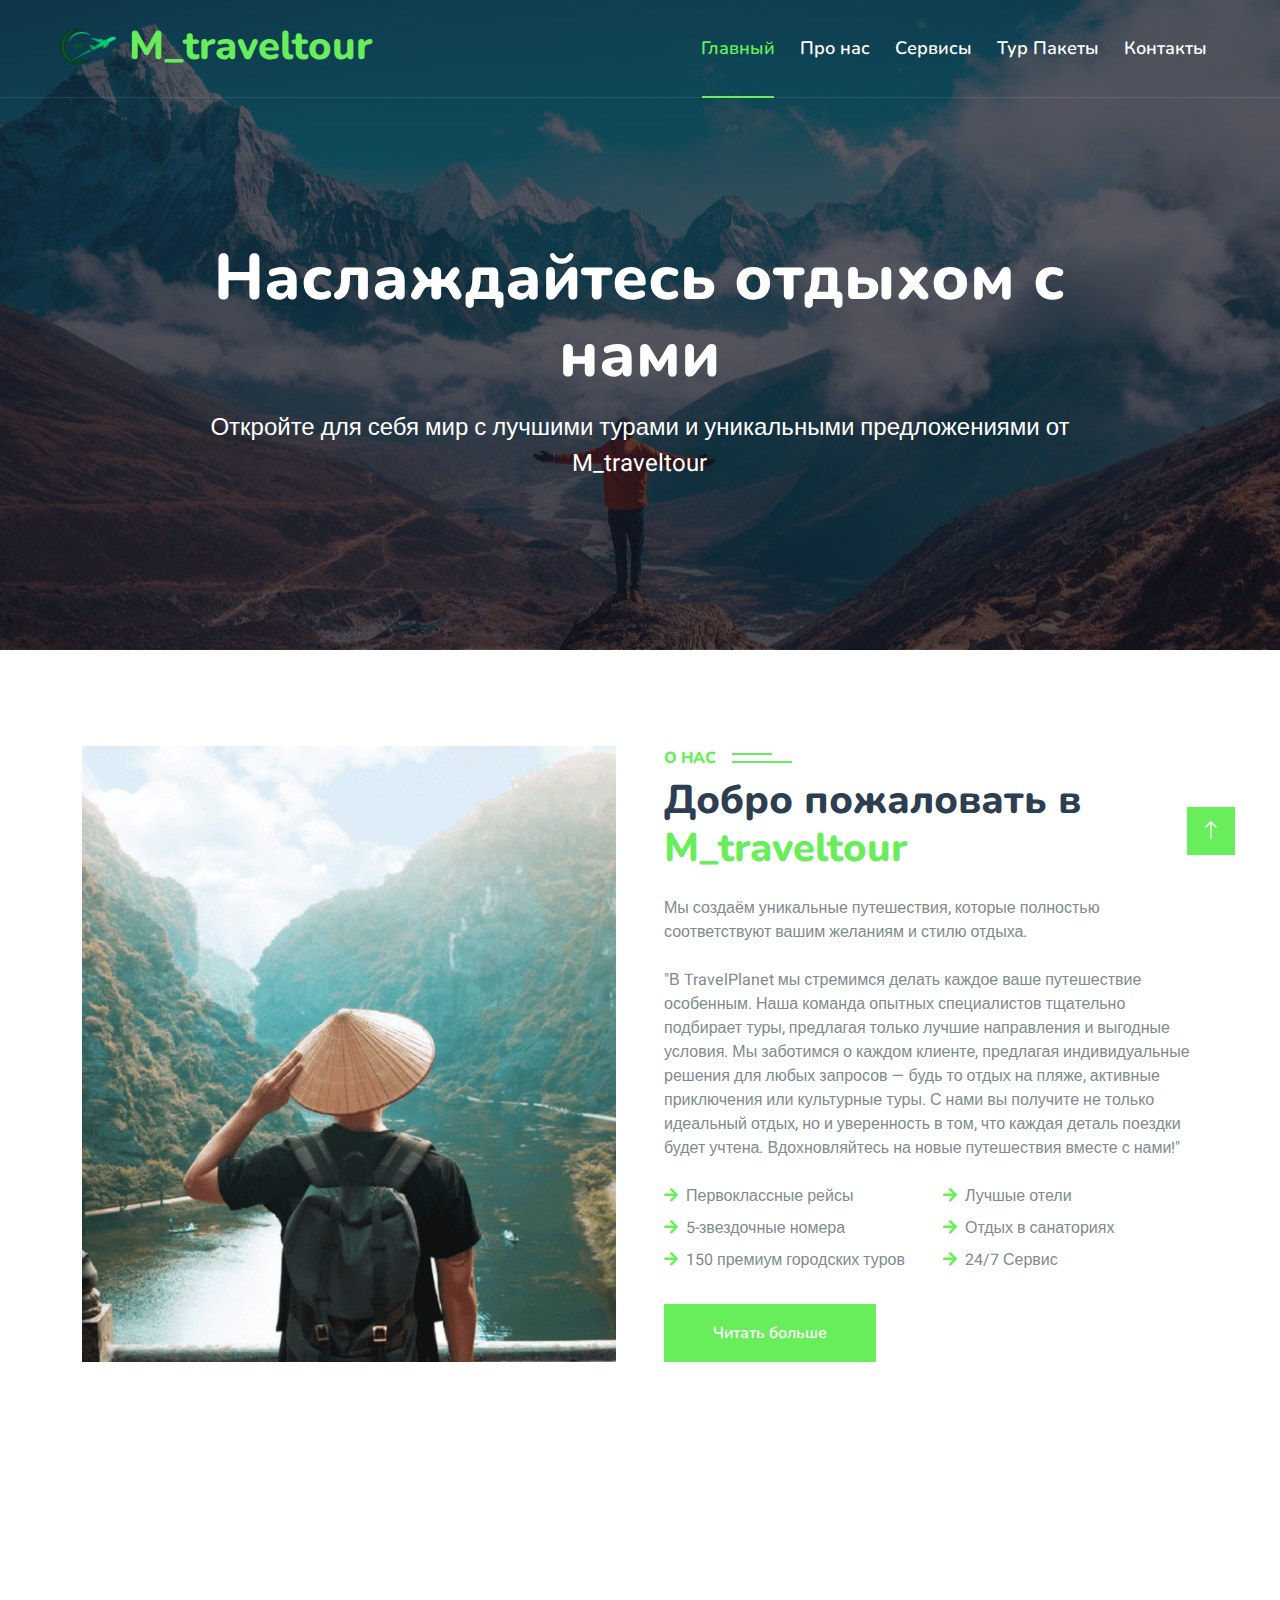
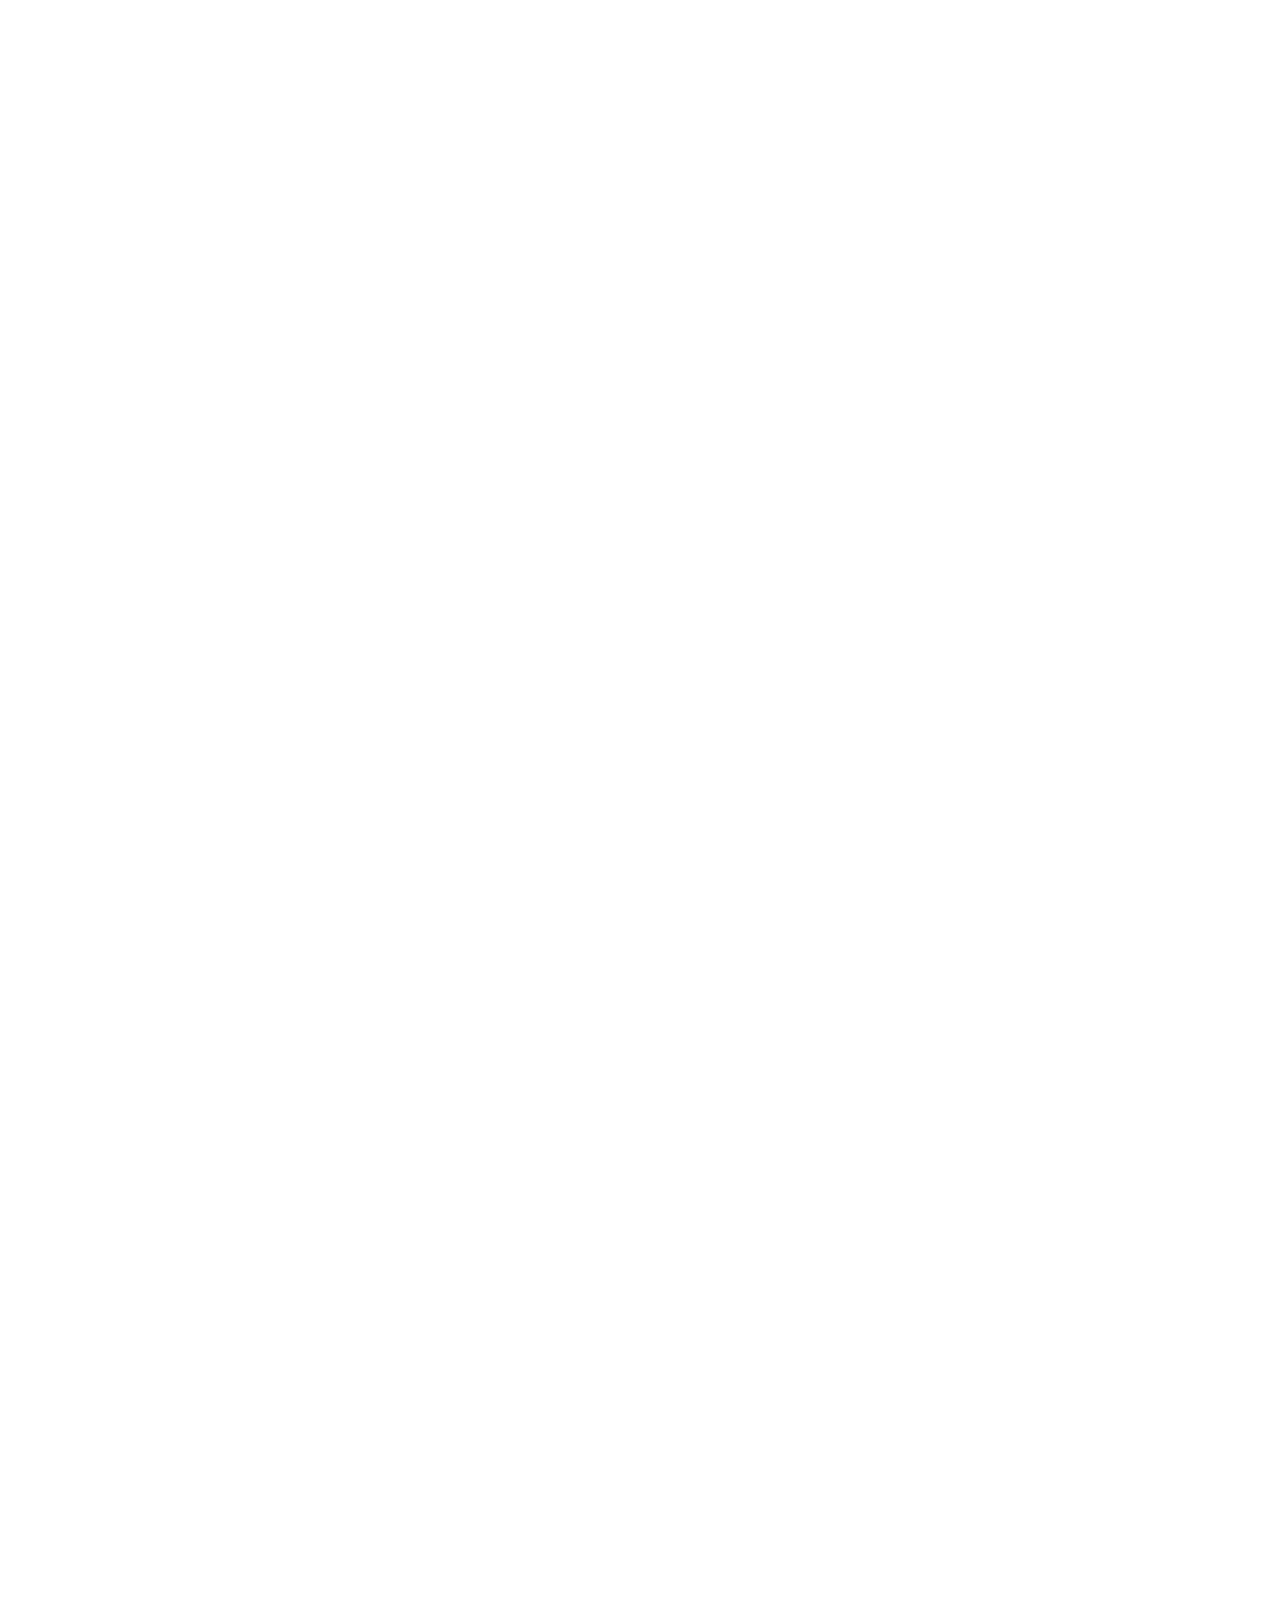
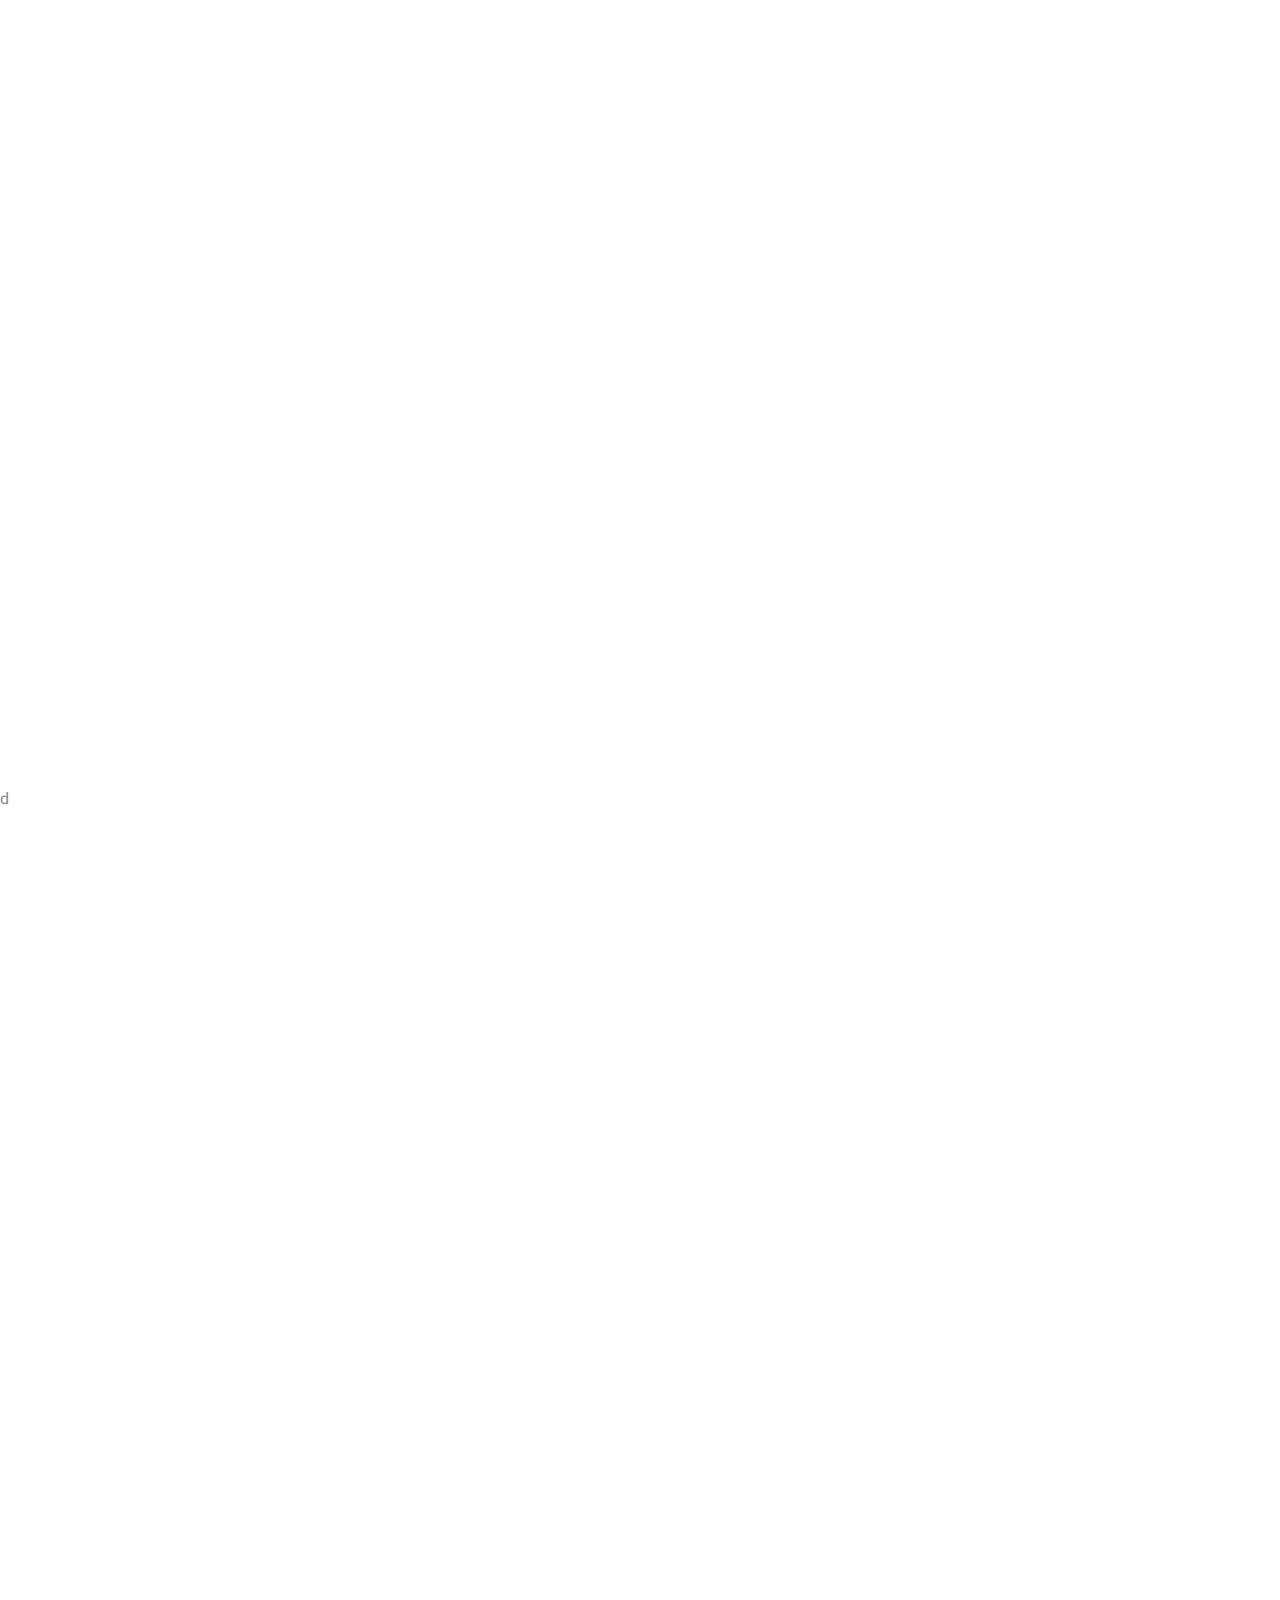
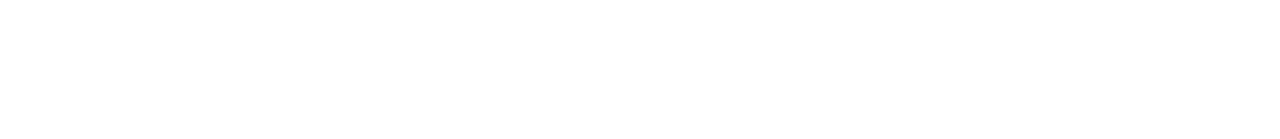
<file: index.html>
<!DOCTYPE html>
<html lang="en">

<head>
    <meta charset="utf-8">
    <title>M_traveltour</title>
    <meta content="width=device-width, initial-scale=1.0" name="viewport">
    <meta content="" name="keywords">
    <meta content="" name="description">

    <!-- Favicon -->
    <link href="img/favicon.ico" rel="icon">

    <!-- Google Web Fonts -->
    <link rel="preconnect" href="https://fonts.googleapis.com">
    <link rel="preconnect" href="https://fonts.gstatic.com" crossorigin>
    <link href="https://fonts.googleapis.com/css2?family=Heebo:wght@400;500;600&family=Nunito:wght@600;700;800&display=swap" rel="stylesheet">

    <!-- Icon Font Stylesheet -->
    <link href="https://cdnjs.cloudflare.com/ajax/libs/font-awesome/5.10.0/css/all.min.css" rel="stylesheet">
    <link href="https://cdn.jsdelivr.net/npm/bootstrap-icons@1.4.1/font/bootstrap-icons.css" rel="stylesheet">

    <!-- Libraries Stylesheet -->
    <link href="lib/animate/animate.min.css" rel="stylesheet">
    <link href="lib/owlcarousel/assets/owl.carousel.min.css" rel="stylesheet">
    <link href="lib/tempusdominus/css/tempusdominus-bootstrap-4.min.css" rel="stylesheet" />

    <!-- Customized Bootstrap Stylesheet -->
    <link href="css/bootstrap.min.css" rel="stylesheet">

    <!-- Template Stylesheet -->
    <link href="css/style.css" rel="stylesheet">
</head>

<body>
    <!-- Spinner Start -->
    <div id="spinner" class="show bg-white position-fixed translate-middle w-100 vh-100 top-50 start-50 d-flex align-items-center justify-content-center">
        <div class="spinner-border text-primary" style="width: 3rem; height: 3rem;" role="status">
            <span class="sr-only">Loading...</span>
        </div>
    </div>
    <!-- Spinner End -->


    <!-- Topbar Start -->

    <!-- Topbar End -->


    <!-- Navbar & Hero Start -->
    <div class="container-fluid position-relative p-0">
        <nav class="navbar navbar-expand-lg navbar-light px-4 px-lg-5 py-3 py-lg-0">
            <a href="" class="navbar-brand p-0">
                <h1 class="text-primary m-0"><img src="img/logo.png" alt="Logo"> M_traveltour</h1>

            </a>
            <button class="navbar-toggler" type="button" data-bs-toggle="collapse" data-bs-target="#navbarCollapse">
                <span class="fa fa-bars"></span>
            </button>
            <div class="collapse navbar-collapse" id="navbarCollapse">
                <div class="navbar-nav ms-auto py-0">
                    <a href="index.html" class="nav-item nav-link active">Главный</a>
                    <a href="about.html" class="nav-item nav-link">Про нас</a>
                    <a href="service.html" class="nav-item nav-link">Сервисы</a>
                    <a href="package.html" class="nav-item nav-link">Тур Пакеты</a>
                    <a href="contact.html" class="nav-item nav-link">Контакты</a>
                </div>
            </div>
        </nav>

        <div class="container-fluid bg-primary py-5 mb-5 hero-header">
            <div class="container py-5">
                <div class="row justify-content-center py-5">
                    <div class="col-lg-10 pt-lg-5 mt-lg-5 text-center">
                        <h1 class="display-3 text-white mb-3 animated slideInDown">Наслаждайтесь отдыхом с нами</h1>
                        <p class="fs-4 text-white mb-4 animated slideInDown">Откройте для себя мир с лучшими турами и уникальными предложениями от M_traveltour</p>
                        
                    </div>
                </div>
            </div>
        </div>
    </div>
    <!-- Navbar & Hero End -->


    <!-- About Start -->
    <div class="container-xxl py-5">
        <div class="container">
            <div class="row g-5">
                <div class="col-lg-6 wow fadeInUp" data-wow-delay="0.1s" style="min-height: 400px;">
                    <div class="position-relative h-100">
                        <img class="img-fluid position-absolute w-100 h-100" src="img/travel.png" alt="" style="object-fit: cover;">
                    </div>
                </div>
                <div class="col-lg-6 wow fadeInUp" data-wow-delay="0.3s">
                    <h6 class="section-title bg-white text-start text-primary pe-3">О НАС</h6>
                    <h1 class="mb-4">Добро пожаловать в  <span class="text-primary">M_traveltour</span></h1>
                    <p class="mb-4">Мы создаём уникальные путешествия, которые полностью соответствуют вашим желаниям и стилю отдыха.</p>
                    <p class="mb-4">
                        "В TravelPlanet мы стремимся делать каждое ваше путешествие особенным. Наша команда опытных специалистов тщательно подбирает туры, предлагая только лучшие направления и выгодные условия. Мы заботимся о каждом клиенте, предлагая индивидуальные решения для любых запросов — будь то отдых на пляже, активные приключения или культурные туры. С нами вы получите не только идеальный отдых, но и уверенность в том, что каждая деталь поездки будет учтена. Вдохновляйтесь на новые путешествия вместе с нами!"</p>
                    <div class="row gy-2 gx-4 mb-4">
                        <div class="col-sm-6">
                            <p class="mb-0"><i class="fa fa-arrow-right text-primary me-2"></i>Первоклассные рейсы</p>
                        </div>
                        <div class="col-sm-6">
                            <p class="mb-0"><i class="fa fa-arrow-right text-primary me-2"></i>Лучшые отели</p>
                        </div>
                        <div class="col-sm-6">
                            <p class="mb-0"><i class="fa fa-arrow-right text-primary me-2"></i>5-звездочные номера</p>
                        </div>
                        <div class="col-sm-6">
                            <p class="mb-0"><i class="fa fa-arrow-right text-primary me-2"></i>Отдых в санаториях</p>
                        </div>
                        <div class="col-sm-6">
                            <p class="mb-0"><i class="fa fa-arrow-right text-primary me-2"></i>150 премиум городских туров</p>
                        </div>
                        <div class="col-sm-6">
                            <p class="mb-0"><i class="fa fa-arrow-right text-primary me-2"></i>24/7 Сервис</p>
                        </div>
                    </div>
                    <a class="btn btn-primary py-3 px-5 mt-2" href="https://www.instagram.com/travel_mukhiba_?igsh=MTYzdWhtZTFjZXcyeA%3D%3D&utm_source=qr">Читать больше </a>
                </div>
            </div>
        </div>
    </div>
    <!-- About End -->


    <!-- Service Start -->
    <div class="container-xxl py-5">
        <div class="container">
            <div class="text-center wow fadeInUp" data-wow-delay="0.1s">
                <h6 class="section-title bg-white text-center text-primary px-3">Сервисы</h6>
                <h1 class="mb-5">Наши Услуги</h1>
            </div>
            <div class="row g-4">
                <div class="col-lg-3 col-sm-6 wow fadeInUp" data-wow-delay="0.1s">
                    <div class="service-item rounded pt-3">
                        <div class="p-4">
                            <i class="fa fa-3x fa-globe text-primary mb-4"></i>
                            <h5>Путевки в любые уголки мира</h5>
                            <p>Откройте для себя новые горизонты ,предлагающими путешествия по самым удивительным направлениям.</p>
                        </div>
                    </div>
                </div>
                <div class="col-lg-3 col-sm-6 wow fadeInUp" data-wow-delay="0.3s">
                    <div class="service-item rounded pt-3">
                        <div class="p-4">
                            <i class="fa fa-3x fa-hotel text-primary mb-4"></i>
                            <h5>Отобранные отели    </h5>
                            <p>Мы предлагаем только лучшие отели, которые обеспечат вам незабываемый отдых, лучшый персонал и комфорт. <br>  </p>
                        </div>
                    </div>
                </div>
                <div class="col-lg-3 col-sm-6 wow fadeInUp" data-wow-delay="0.5s">
                    <div class="service-item rounded pt-3">
                        <div class="p-4">
                            <i class="fa fa-3x fa-user text-primary mb-4"></i>
                            <h5>Городские туры</h5>
                            <p>Присоединяйтесь к уникальным и эксклюзивным турам по городам с профессиональными гидами. <br></p>
                        </div>
                    </div>
                </div>
                <div class="col-lg-3 col-sm-6 wow fadeInUp" data-wow-delay="0.7s">
                    <div class="service-item rounded pt-3">
                        <div class="p-4">
                            <i class="fa fa-3x fa-cog text-primary mb-4"></i>
                            <h5>Санаторий и СПА</h5>
                            <p>Отдохните и восстановите силы в лучших санаториях, где предлагаются процедуры для здоровья и релаксации.<br><br>   </p>
                        </div>
                    </div>
                </div>
                
            </div>
        </div>
    </div>
    <!-- Service End -->


    <!-- Destination Start -->
    <div class="container-xxl py-5 destination">
        <div class="container">
            <div class="text-center wow fadeInUp" data-wow-delay="0.1s">
                <h6 class="section-title bg-white text-center text-primary px-3">Города</h6>
                <h1 class="mb-5">Популярные Туры</h1>
            </div>
            <div class="row g-3">
                <div class="col-lg-7 col-md-6">
                    <div class="row g-3">
                        <div class="col-lg-12 col-md-12 wow zoomIn" data-wow-delay="0.1s">
                            <a class="position-relative d-block overflow-hidden" href="https://www.instagram.com/p/DHG5j_5uRwr/">
                                <img class="img-fluid" src="img/destination-1.jpg" alt="">
                                <div class="bg-white text-danger fw-bold position-absolute top-0 start-0 m-3 py-1 px-2">30%</div>
                                <div class="bg-white text-primary fw-bold position-absolute bottom-0 end-0 m-3 py-1 px-2">Катар</div>
                            </a>
                        </div>
                        <div class="col-lg-6 col-md-12 wow zoomIn" data-wow-delay="0.3s">
                            <a class="position-relative d-block overflow-hidden" href="">
                                <img class="img-fluid" src="img/destination-2.jpg" alt="">
                                <div class="bg-white text-danger fw-bold position-absolute top-0 start-0 m-3 py-1 px-2">25%</div>
                                <div class="bg-white text-primary fw-bold position-absolute bottom-0 end-0 m-3 py-1 px-2">Египет</div>
                            </a>
                        </div>
                        <div class="col-lg-6 col-md-12 wow zoomIn" data-wow-delay="0.5s">
                            <a class="position-relative d-block overflow-hidden" href="">
                                <img class="img-fluid" src="img/destination-3.jpg" alt="">
                                <div class="bg-white text-danger fw-bold position-absolute top-0 start-0 m-3 py-1 px-2">35%</div>
                                <div class="bg-white text-primary fw-bold position-absolute bottom-0 end-0 m-3 py-1 px-2">Россия</div>
                            </a>
                        </div>
                    </div>
                </div>
                <div class="col-lg-5 col-md-6 wow zoomIn" data-wow-delay="0.7s" style="min-height: 350px;">
                    <a class="position-relative d-block h-100 overflow-hidden" href="https://www.instagram.com/p/DIEE-QiomxU/">
                        <img class="img-fluid position-absolute w-100 h-100" src="img/destination-4.jpg" alt="" style="object-fit: cover;">
                        <div class="bg-white text-danger fw-bold position-absolute top-0 start-0 m-3 py-1 px-2">20%</div>
                        <div class="bg-white text-primary fw-bold position-absolute bottom-0 end-0 m-3 py-1 px-2">Вьетнам</div>
                    </a>
                </div>
            </div>
        </div>
    </div>
    <!-- Destination Start -->


    <!-- Package Start -->
    <div class="container-xxl py-5">
        <div class="container">
            <div class="text-center wow fadeInUp" data-wow-delay="0.1s">
                <h6 class="section-title bg-white text-center text-primary px-3">Пакеты</h6>
                <h1 class="mb-5">Горячие туры</h1>
            </div>
            <div class="row g-4 justify-content-center tour_parent">
                <!-- <div class="col-lg-4 col-md-6 wow fadeInUp" data-wow-delay="0.1s">  
                    <div class="package-item">
                        <div class="overflow-hidden">
                            <img class="img-fluid" src="img/package-1.jpg" alt="">
                        </div>
                        <div class="d-flex border-bottom">
                            <small class="flex-fill text-center border-end py-2"><i class="fa fa-map-marker-alt text-primary me-2"></i>Thailand</small>
                            <small class="flex-fill text-center border-end py-2"><i class="fa fa-calendar-alt text-primary me-2"></i>3 days</small>
                            <small class="flex-fill text-center py-2"><i class="fa fa-user text-primary me-2"></i>2 Person</small>
                        </div>
                        <div class="text-center p-4">
                            <h3 class="mb-0">$149.00</h3>
                            <div class="mb-3">
                                <small class="fa fa-star text-primary"></small>
                                <small class="fa fa-star text-primary"></small>
                                <small class="fa fa-star text-primary"></small>
                                <small class="fa fa-star text-primary"></small>
                                <small class="fa fa-star text-primary"></small>
                            </div>
                            <p>Tempor erat elitr rebum at clita. Diam dolor diam ipsum sit diam amet diam eos</p>
                            <div class="d-flex justify-content-center mb-2">
                                <a class="btn btn-outline-light btn-social btn-dark" style="border-radius:  30px 0 0 30px;" href=""><i class="fab fa-instagram"></i></a>
                                <a href="#" class="btn btn-sm btn-primary px-3 btn-dark" >Бронировать</a>
                                <a class="btn btn-outline-light btn-social btn-dark" style="border-radius: 0 30px 30px 0;" href=""><i class="fab fa-telegram"></i></a>
                            </div>
                        </div>
                    </div>
                </div>
                <div class="col-lg-4 col-md-6 wow fadeInUp" data-wow-delay="0.3s">
                    <div class="package-item">
                        <div class="overflow-hidden">
                            <img class="img-fluid" src="img/package-2.jpg" alt="">
                        </div>
                        <div class="d-flex border-bottom">
                            <small class="flex-fill text-center border-end py-2"><i class="fa fa-map-marker-alt text-primary me-2"></i>Indonesia</small>
                            <small class="flex-fill text-center border-end py-2"><i class="fa fa-calendar-alt text-primary me-2"></i>3 days</small>
                            <small class="flex-fill text-center py-2"><i class="fa fa-user text-primary me-2"></i>2 Person</small>
                        </div>
                        <div class="text-center p-4">
                            <h3 class="mb-0">$139.00</h3>
                            <div class="mb-3">
                                <small class="fa fa-star text-primary"></small>
                                <small class="fa fa-star text-primary"></small>
                                <small class="fa fa-star text-primary"></small>
                                <small class="fa fa-star text-primary"></small>
                                <small class="fa fa-star text-primary"></small>
                            </div>
                            <p>Tempor erat elitr rebum at clita. Diam dolor diam ipsum sit diam amet diam eos</p>
                            <div class="d-flex justify-content-center mb-2">
                                <a class="btn btn-outline-light btn-social btn-dark" style="border-radius:  30px 0 0 30px;" href=""><i class="fab fa-instagram"></i></a>
                                <a href="#" class="btn btn-sm btn-primary px-3 btn-dark" >Бронировать</a>
                                <a class="btn btn-outline-light btn-social btn-dark" style="border-radius: 0 30px 30px 0;" href=""><i class="fab fa-telegram"></i></a>
                            </div>
                        </div>
                    </div>
                </div>
                <div class="col-lg-4 col-md-6 wow fadeInUp" data-wow-delay="0.5s">
                    <div class="package-item">
                        <div class="overflow-hidden">
                            <img class="img-fluid" src="img/package-3.jpg" alt="">
                        </div>
                        <div class="d-flex border-bottom">
                            <small class="flex-fill text-center border-end py-2"><i class="fa fa-map-marker-alt text-primary me-2"></i>Malaysia</small>
                            <small class="flex-fill text-center border-end py-2"><i class="fa fa-calendar-alt text-primary me-2"></i>3 days</small>
                            <small class="flex-fill text-center py-2"><i class="fa fa-user text-primary me-2"></i>2 Person</small>
                        </div>
                        <div class="text-center p-4">
                            <h3 class="mb-0">$189.00</h3>
                            <div class="mb-3">
                                <small class="fa fa-star text-primary"></small>
                                <small class="fa fa-star text-primary"></small>
                                <small class="fa fa-star text-primary"></small>
                                <small class="fa fa-star text-primary"></small>
                                <small class="fa fa-star text-primary"></small>
                            </div>
                            <p>Tempor erat elitr rebum at clita. Diam dolor diam ipsum sit diam amet diam eos</p>
                            <div class="d-flex justify-content-center mb-2">
                                <a class="btn btn-outline-light btn-social btn-dark" style="border-radius:  30px 0 0 30px;" href=""><i class="fab fa-instagram"></i></a>
                                <a href="#" class="btn btn-sm btn-primary px-3 btn-dark" >Бронировать</a>
                                <a class="btn btn-outline-light btn-social btn-dark" style="border-radius: 0 30px 30px 0;" href=""><i class="fab fa-telegram"></i></a>
                            </div>
                        </div>
                    </div>
                </div> -->
            </div>
        </div>
    </div>
    <!-- Package End -->


    <!-- Booking Start -->
    <div class="container-xxl py-5 wow fadeInUp" data-wow-delay="0.1s">
        <div class="container">
            <div class="booking p-5">
                <div class="row g-5 align-items-center">
                    <div class="col-md-6 text-white">
                        <h6 class="text-white text-uppercase">Бронирование</h6>
                        <h1 class="text-white mb-4">Свяжитесь с нами</h1>
                        <p class="mb-4">Хотите забронировать тур? Просто оставьте заявку, и мы свяжемся с вами в ближайшее время. Укажите страну, даты и количество человек — всё остальное мы возьмём на себя!</p>
                        <p class="mb-4">Остались вопросы? Напишите нам на email или воспользуйтесь формой обратной связи. Мы всегда на связи и готовы помочь с выбором тура или консультацией.</p>
                        <a class="btn btn-outline-light py-3 px-5 mt-2" href="contact.html">Контакты</a>
                    </div>
                    <div class="col-md-6">
                        <h1 class="text-white mb-4">Написать</h1>
                        <form>
                            <div class="row g-3">
                                <div class="col-md-6">
                                    <div class="form-floating">
                                        <input type="text" class="form-control bg-transparent" id="name" placeholder="Your Name">
                                        <label for="name">Имя</label>
                                    </div>
                                </div>
                                <div class="col-md-6">
                                    <div class="form-floating">
                                        <input type="email" class="form-control bg-transparent" id="email" placeholder="Your Email">
                                        <label for="email">Email</label>
                                    </div>
                                </div>
                                <div class="col-md-6">
                                    <div class="form-floating date" id="date3" data-target-input="nearest">
                                        <input type="text" class="form-control bg-transparent datetimepicker-input" id="datetime" placeholder="Date & Time" data-target="#date3" data-toggle="datetimepicker" />
                                        <label for="datetime">Дата</label>
                                    </div>
                                </div>
                                <div class="col-md-6">
                                    <div class="form-floating date" id="date3" data-target-input="nearest">
                                        <input type="text" class="form-control bg-transparent datetimepicker-input" id="datetime" placeholder="Date & Time" data-target="#date3" data-toggle="datetimepicker" />
                                        <label for="datetime">Место</label>
                                    </div>
                                </div>
                                <div class="col-12">
                                    <div class="form-floating">
                                        <textarea class="form-control bg-transparent" placeholder="Special Request" id="message" style="height: 100px"></textarea>
                                        <label for="message">Коментарии</label>
                                    </div>
                                </div>
                                <div class="col-12">
                                    <button class="btn btn-outline-light w-100 py-3" type="submit">Отправить</button>
                                </div>
                            </div>
                        </form>
                    </div>
                </div>
            </div>
        </div>
    </div>
    <!-- Booking Start -->


    <!-- Process Start -->
    <div class="container-xxl py-5">
        <div class="container">
            <div class="text-center pb-4 wow fadeInUp" data-wow-delay="0.1s">
                <h6 class="section-title bg-white text-center text-primary px-3">Процесс</h6>
                <h1 class="mb-5">3 простых шагов</h1>
            </div>
            <div class="row gy-5 gx-4 justify-content-center">
                <div class="col-lg-4 col-sm-6 text-center pt-4 wow fadeInUp" data-wow-delay="0.1s">
                    <div class="position-relative border border-primary pt-5 pb-4 px-4">
                        <div class="d-inline-flex align-items-center justify-content-center bg-primary rounded-circle position-absolute top-0 start-50 translate-middle shadow" style="width: 100px; height: 100px;">
                            <i class="fa fa-globe fa-3x text-white"></i>
                        </div>
                        <h5 class="mt-4">Выберите Город</h5>
                        <hr class="w-25 mx-auto bg-primary mb-1">
                        <hr class="w-50 mx-auto bg-primary mt-0">
                        <p class="mb-0">Ознакомьтесь с доступными направлениями и выберите то, что вам по душе.</p>
                    </div>
                </div>
                <div class="col-lg-4 col-sm-6 text-center pt-4 wow fadeInUp" data-wow-delay="0.3s">
                    <div class="position-relative border border-primary pt-5 pb-4 px-4">
                        <div class="d-inline-flex align-items-center justify-content-center bg-primary rounded-circle position-absolute top-0 start-50 translate-middle shadow" style="width: 100px; height: 100px;">
                            <i class="fa fa-dollar-sign fa-3x text-white"></i>
                        </div>
                        <h5 class="mt-4">Платите Онлайн</h5>
                        <hr class="w-25 mx-auto bg-primary mb-1">
                        <hr class="w-50 mx-auto bg-primary mt-0">
                        <p class="mb-0">Безопасная и быстрая онлайн-оплата — с любого устройства и в любое время.</p>
                    </div>
                </div>
                <div class="col-lg-4 col-sm-6 text-center pt-4 wow fadeInUp" data-wow-delay="0.5s">
                    <div class="position-relative border border-primary pt-5 pb-4 px-4">
                        <div class="d-inline-flex align-items-center justify-content-center bg-primary rounded-circle position-absolute top-0 start-50 translate-middle shadow" style="width: 100px; height: 100px;">
                            <i class="fa fa-plane fa-3x text-white"></i>
                        </div>
                        <h5 class="mt-4">Наслаждайтесь Отдыхом</h5>
                        <hr class="w-25 mx-auto bg-primary mb-1">
                        <hr class="w-50 mx-auto bg-primary mt-0">
                        <p class="mb-0">Получите документы и инструкции — и наслаждайтесь незабываемым отдыхом!</p>
                    </div>
                </div>
            </div>
        </div>
    </div>
    <!-- Process Start -->


    <!-- Team Start -->d
    <!-- <div class="container-xxl py-5">
        <div class="container">
            <div class="text-center wow fadeInUp" data-wow-delay="0.1s">
                <h6 class="section-title bg-white text-center text-primary px-3">Travel Guide</h6>
                <h1 class="mb-5">Meet Our Guide</h1>
            </div>
            <div class="row g-4">
                <div class="col-lg-3 col-md-6 wow fadeInUp" data-wow-delay="0.1s">
                    <div class="team-item">
                        <div class="overflow-hidden">
                            <img class="img-fluid" src="img/team-1.jpg" alt="">
                        </div>
                        <div class="position-relative d-flex justify-content-center" style="margin-top: -19px;">
                            <a class="btn btn-square mx-1" href=""><i class="fab fa-facebook-f"></i></a>
                            <a class="btn btn-square mx-1" href=""><i class="fab fa-twitter"></i></a>
                            <a class="btn btn-square mx-1" href=""><i class="fab fa-instagram"></i></a>
                        </div>
                        <div class="text-center p-4">
                            <h5 class="mb-0">Full Name</h5>
                            <small>Designation</small>
                        </div>
                    </div>
                </div>
                <div class="col-lg-3 col-md-6 wow fadeInUp" data-wow-delay="0.3s">
                    <div class="team-item">
                        <div class="overflow-hidden">
                            <img class="img-fluid" src="img/team-2.jpg" alt="">
                        </div>
                        <div class="position-relative d-flex justify-content-center" style="margin-top: -19px;">
                            <a class="btn btn-square mx-1" href=""><i class="fab fa-facebook-f"></i></a>
                            <a class="btn btn-square mx-1" href=""><i class="fab fa-twitter"></i></a>
                            <a class="btn btn-square mx-1" href=""><i class="fab fa-instagram"></i></a>
                        </div>
                        <div class="text-center p-4">
                            <h5 class="mb-0">Full Name</h5>
                            <small>Designation</small>
                        </div>
                    </div>
                </div>
                <div class="col-lg-3 col-md-6 wow fadeInUp" data-wow-delay="0.5s">
                    <div class="team-item">
                        <div class="overflow-hidden">
                            <img class="img-fluid" src="img/team-3.jpg" alt="">
                        </div>
                        <div class="position-relative d-flex justify-content-center" style="margin-top: -19px;">
                            <a class="btn btn-square mx-1" href=""><i class="fab fa-facebook-f"></i></a>
                            <a class="btn btn-square mx-1" href=""><i class="fab fa-twitter"></i></a>
                            <a class="btn btn-square mx-1" href=""><i class="fab fa-instagram"></i></a>
                        </div>
                        <div class="text-center p-4">
                            <h5 class="mb-0">Full Name</h5>
                            <small>Designation</small>
                        </div>
                    </div>
                </div>
                <div class="col-lg-3 col-md-6 wow fadeInUp" data-wow-delay="0.7s">
                    <div class="team-item">
                        <div class="overflow-hidden">
                            <img class="img-fluid" src="img/team-4.jpg" alt="">
                        </div>
                        <div class="position-relative d-flex justify-content-center" style="margin-top: -19px;">
                            <a class="btn btn-square mx-1" href=""><i class="fab fa-facebook-f"></i></a>
                            <a class="btn btn-square mx-1" href=""><i class="fab fa-twitter"></i></a>
                            <a class="btn btn-square mx-1" href=""><i class="fab fa-instagram"></i></a>
                        </div>
                        <div class="text-center p-4">
                            <h5 class="mb-0">Full Name</h5>
                            <small>Designation</small>
                        </div>
                    </div>
                </div>
            </div>
        </div>
    </div> -->
    <!-- Team End -->



    
    <!-- Testimonial Start -->
    <div class="container-xxl py-5 wow fadeInUp" data-wow-delay="0.1s">
        <div class="container">
            <div class="text-center">
                <h6 class="section-title bg-white text-center text-primary px-3">Отзывы</h6>
                <h1 class="mb-5">Наши Клиенты!</h1>
            </div>
            <div class="owl-carousel testimonial-carousel position-relative">
                <div class="testimonial-item bg-white text-center border p-4">
                    <img class="bg-white rounded-circle shadow p-1 mx-auto mb-3" src="img/testimonial-1.jpg" style="width: 80px; height: 80px;">
                    <h5 class="mb-0">Александр Иванов</h5>
                    <p>Москва, Россия</p>
                    <p class="mb-0">Организовали всё на высшем уровне! Тур прошёл идеально, спасибо TravelPlanet!</p>
                </div>
                <div class="testimonial-item bg-white text-center border p-4">
                    <img class="bg-white rounded-circle shadow p-1 mx-auto mb-3" src="img/testimonial-2.jpg" style="width: 80px; height: 80px;">
                    <h5 class="mb-0">Алишер Захаров</h5>
                    <p>Катар</p>
                    <p class="mt-2 mb-0">Очень понравился сервис! Поддержка всегда на связи, всё четко по графику.</p>
                </div>
                <div class="testimonial-item bg-white text-center border p-4">
                    <img class="bg-white rounded-circle shadow p-1 mx-auto mb-3" src="img/testimonial-3.jpg" style="width: 80px; height: 80px;">
                    <h5 class="mb-0">Дмитрий Самсонов</h5>
                    <p>Алматы, Казахстан</p>
                    <p class="mt-2 mb-0">Лучшее агентство, с которым я путешествовал! Особенно впечатлил Стамбул!</p>
                </div>
                <div class="testimonial-item bg-white text-center border p-4">
                    <img class="bg-white rounded-circle shadow p-1 mx-auto mb-3" src="img/testimonial-4.jpg" style="width: 80px; height: 80px;">
                    <h5 class="mb-0">Айгуль Рахимова</h5>
                    <p>Ташкент, Узбекистан</p>
                    <p class="mt-2 mb-0">Бронировали поездку в Дубай — всё прошло шикарно! Спасибо за заботу!</p>
                </div>
            </div>
        </div>
    </div>
    
    <!-- Testimonial End -->
        

    <!-- Footer Start -->
    <div class="container-fluid bg-dark text-light footer pt-5 mt-5 wow fadeIn" data-wow-delay="0.1s">
        <div class="container py-5">
            <div class="row g-5">
                <div class="col-lg-3 col-md-6">
                    <h4 class="text-white mb-3">Компания</h4>
                    <a class="btn btn-link" href="">Про нас</a>
                    <a class="btn btn-link" href="">Контакты</a>
                    <a class="btn btn-link" href="">Privacy Policy</a>
                    <a class="btn btn-link" href="">Terms & Condition</a>
                    <a class="btn btn-link" href="">FAQs & Help</a>
                </div>
                <div class="col-lg-3 col-md-6">
                    <h4 class="text-white mb-3">Contact</h4>
                    <p class="mb-2"><i class="fa fa-map-marker-alt me-3"></i>Bukhara, Uzbekistan</p>
                    <p class="mb-2"><i class="fa fa-phone-alt me-3"></i>+998 90 611 90 70</p>
                    <p class="mb-2"><i class="fa fa-envelope me-3"></i>muhibataxirova@gmail.com</p>
                    
                </div>
                <div class="col-lg-3 col-md-6">
                    <h4 class="text-white mb-3">Галерея</h4>
                    <div class="row g-2 pt-2">
                        <div class="col-4">
                            <img class="img-fluid bg-light p-1" src="img/package-1.jpg" alt="">
                        </div>
                        <div class="col-4">
                            <img class="img-fluid bg-light p-1" src="img/package-2.jpg" alt="">
                        </div>
                        <div class="col-4">
                            <img class="img-fluid bg-light p-1" src="img/package-3.jpg" alt="">
                        </div>
                        <div class="col-4">
                            <img class="img-fluid bg-light p-1" src="img/package-2.jpg" alt="">
                        </div>
                        <div class="col-4">
                            <img class="img-fluid bg-light p-1" src="img/package-3.jpg" alt="">
                        </div>
                        <div class="col-4">
                            <img class="img-fluid bg-light p-1" src="img/package-1.jpg" alt="">
                        </div>
                    </div>
                </div>
                
            </div>
        </div>

    </div>
    <!-- Footer End -->


    <!-- Back to Top -->
    <a href="#" class="btn btn-lg btn-primary btn-lg-square back-to-top"><i class="bi bi-arrow-up"></i></a>


    <!-- JavaScript Libraries -->
    <script src="https://code.jquery.com/jquery-3.4.1.min.js"></script>
    <script src="https://cdn.jsdelivr.net/npm/bootstrap@5.0.0/dist/js/bootstrap.bundle.min.js"></script>
    <script src="lib/wow/wow.min.js"></script>
    <script src="lib/easing/easing.min.js"></script>
    <script src="lib/waypoints/waypoints.min.js"></script>
    <script src="lib/owlcarousel/owl.carousel.min.js"></script>
    <script src="lib/tempusdominus/js/moment.min.js"></script>
    <script src="lib/tempusdominus/js/moment-timezone.min.js"></script>
    <script src="lib/tempusdominus/js/tempusdominus-bootstrap-4.min.js"></script>

    <!-- Template Javascript -->
    <script src="js/main.js"></script>
</body>

</html>
</file>
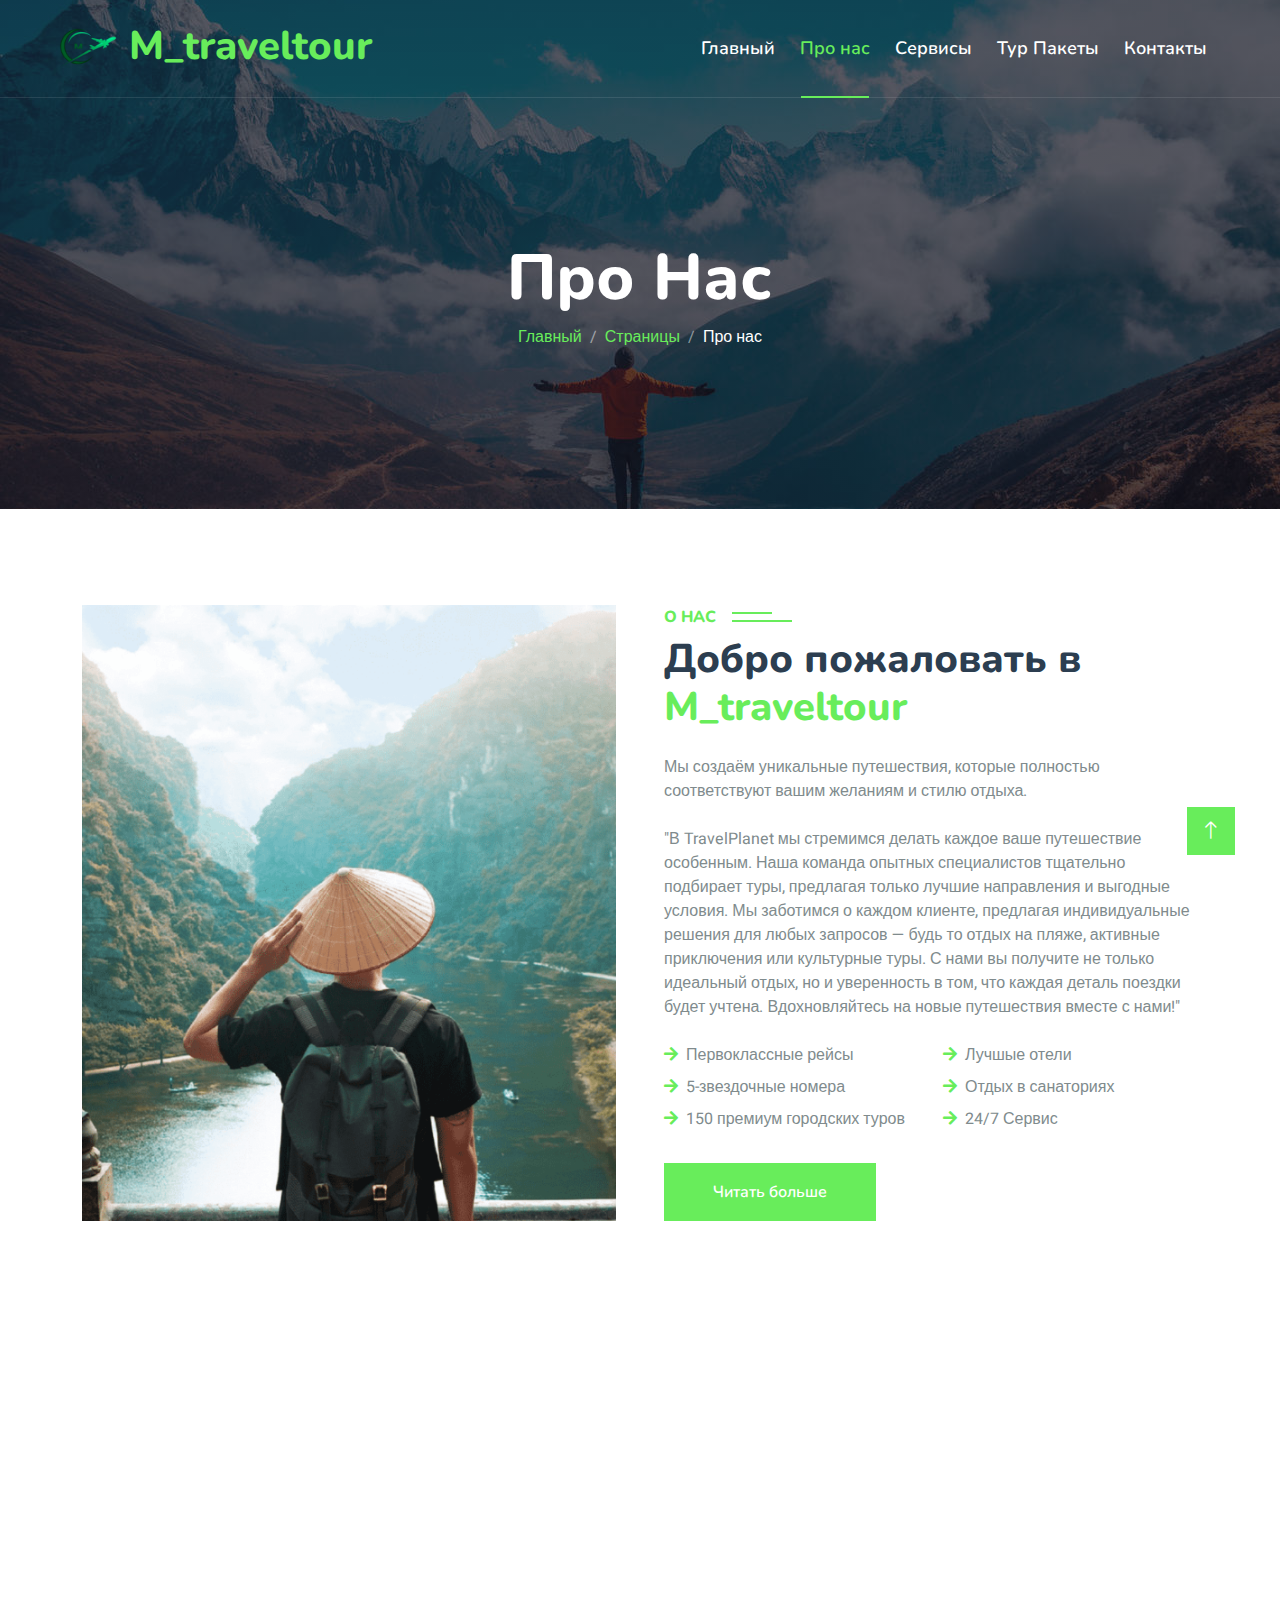
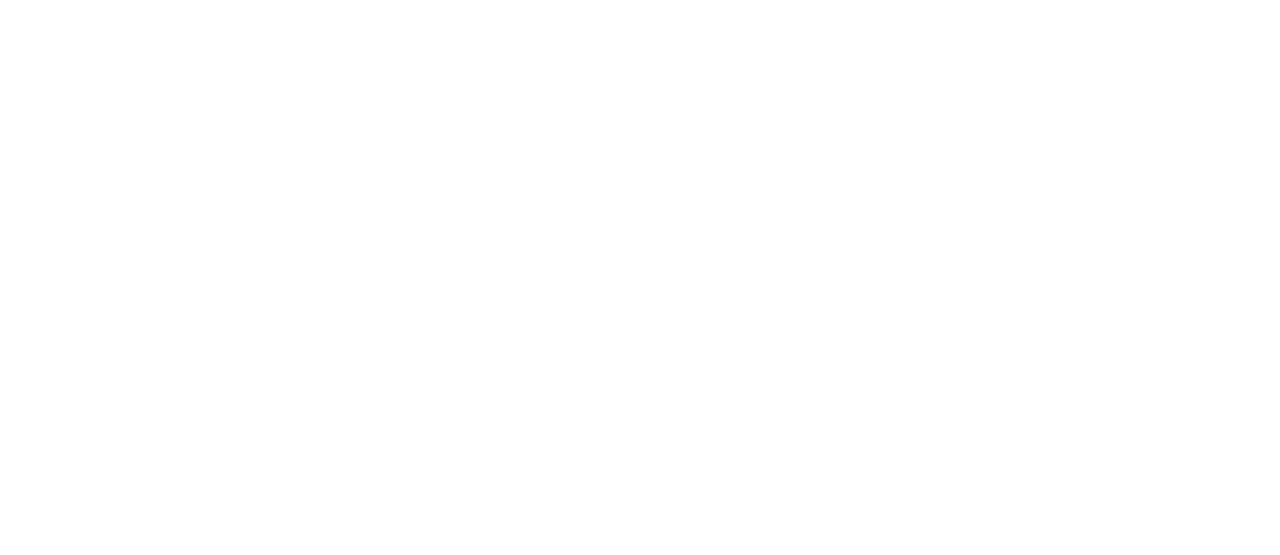
<file: about.html>
<!DOCTYPE html>
<html lang="en">

<head>
    <meta charset="utf-8">
    <title>M_traveltour</title>
    <meta content="width=device-width, initial-scale=1.0" name="viewport">
    <meta content="" name="keywords">
    <meta content="" name="description">

    <!-- Favicon -->
    <link href="img/favicon.ico" rel="icon">

    <!-- Google Web Fonts -->
    <link rel="preconnect" href="https://fonts.googleapis.com">
    <link rel="preconnect" href="https://fonts.gstatic.com" crossorigin>
    <link href="https://fonts.googleapis.com/css2?family=Heebo:wght@400;500;600&family=Nunito:wght@600;700;800&display=swap" rel="stylesheet">

    <!-- Icon Font Stylesheet -->
    <link href="https://cdnjs.cloudflare.com/ajax/libs/font-awesome/5.10.0/css/all.min.css" rel="stylesheet">
    <link href="https://cdn.jsdelivr.net/npm/bootstrap-icons@1.4.1/font/bootstrap-icons.css" rel="stylesheet">

    <!-- Libraries Stylesheet -->
    <link href="lib/animate/animate.min.css" rel="stylesheet">
    <link href="lib/owlcarousel/assets/owl.carousel.min.css" rel="stylesheet">
    <link href="lib/tempusdominus/css/tempusdominus-bootstrap-4.min.css" rel="stylesheet" />

    <!-- Customized Bootstrap Stylesheet -->
    <link href="css/bootstrap.min.css" rel="stylesheet">

    <!-- Template Stylesheet -->
    <link href="css/style.css" rel="stylesheet">
</head>

<body>
    <!-- Spinner Start -->
    <div id="spinner" class="show bg-white position-fixed translate-middle w-100 vh-100 top-50 start-50 d-flex align-items-center justify-content-center">
        <div class="spinner-border text-primary" style="width: 3rem; height: 3rem;" role="status">
            <span class="sr-only">Loading...</span>
        </div>
    </div>
    <!-- Spinner End -->




    <!-- Navbar & Hero Start -->
    <div class="container-fluid position-relative p-0">
        <nav class="navbar navbar-expand-lg navbar-light px-4 px-lg-5 py-3 py-lg-0">
            <a href="" class="navbar-brand p-0">
                <h1 class="text-primary m-0"><img src="img/logo.png" alt="Logo"> M_traveltour</h1>

            </a>
            <button class="navbar-toggler" type="button" data-bs-toggle="collapse" data-bs-target="#navbarCollapse">
                <span class="fa fa-bars"></span>
            </button>
            <div class="collapse navbar-collapse" id="navbarCollapse">
                <div class="navbar-nav ms-auto py-0">
                    <a href="index.html" class="nav-item nav-link">Главный</a>
                    <a href="about.html" class="nav-item nav-link active">Про нас</a>
                    <a href="service.html" class="nav-item nav-link">Сервисы</a>
                    <a href="package.html" class="nav-item nav-link">Тур Пакеты</a>
                    <a href="contact.html" class="nav-item nav-link">Контакты</a>
                </div>
            </div>
        </nav>

        <div class="container-fluid bg-primary py-5 mb-5 hero-header">
            <div class="container py-5">
                <div class="row justify-content-center py-5">
                    <div class="col-lg-10 pt-lg-5 mt-lg-5 text-center">
                        <h1 class="display-3 text-white animated slideInDown">Про Нас</h1>
                        <nav aria-label="breadcrumb">
                            <ol class="breadcrumb justify-content-center">
                                <li class="breadcrumb-item"><a href="#">Главный</a></li>
                                <li class="breadcrumb-item"><a href="#">Страницы</a></li>
                                <li class="breadcrumb-item text-white active" aria-current="page">Про нас</li>
                            </ol>
                        </nav>
                    </div>
                </div>
            </div>
        </div>
    </div>
    <!-- Navbar & Hero End -->


    <!-- About Start -->
    <div class="container-xxl py-5">
        <div class="container">
            <div class="row g-5">
                <div class="col-lg-6 wow fadeInUp" data-wow-delay="0.1s" style="min-height: 400px;">
                    <div class="position-relative h-100">
                        <img class="img-fluid position-absolute w-100 h-100" src="img/travel.png" alt="" style="object-fit: cover;">
                    </div>
                </div>
                <div class="col-lg-6 wow fadeInUp" data-wow-delay="0.3s">
                    <h6 class="section-title bg-white text-start text-primary pe-3">О НАС</h6>
                    <h1 class="mb-4">Добро пожаловать в  <span class="text-primary">M_traveltour</span></h1>
                    <p class="mb-4">Мы создаём уникальные путешествия, которые полностью соответствуют вашим желаниям и стилю отдыха.</p>
                    <p class="mb-4">
                        "В TravelPlanet мы стремимся делать каждое ваше путешествие особенным. Наша команда опытных специалистов тщательно подбирает туры, предлагая только лучшие направления и выгодные условия. Мы заботимся о каждом клиенте, предлагая индивидуальные решения для любых запросов — будь то отдых на пляже, активные приключения или культурные туры. С нами вы получите не только идеальный отдых, но и уверенность в том, что каждая деталь поездки будет учтена. Вдохновляйтесь на новые путешествия вместе с нами!"</p>
                    <div class="row gy-2 gx-4 mb-4">
                        <div class="col-sm-6">
                            <p class="mb-0"><i class="fa fa-arrow-right text-primary me-2"></i>Первоклассные рейсы</p>
                        </div>
                        <div class="col-sm-6">
                            <p class="mb-0"><i class="fa fa-arrow-right text-primary me-2"></i>Лучшые отели</p>
                        </div>
                        <div class="col-sm-6">
                            <p class="mb-0"><i class="fa fa-arrow-right text-primary me-2"></i>5-звездочные номера</p>
                        </div>
                        <div class="col-sm-6">
                            <p class="mb-0"><i class="fa fa-arrow-right text-primary me-2"></i>Отдых в санаториях</p>
                        </div>
                        <div class="col-sm-6">
                            <p class="mb-0"><i class="fa fa-arrow-right text-primary me-2"></i>150 премиум городских туров</p>
                        </div>
                        <div class="col-sm-6">
                            <p class="mb-0"><i class="fa fa-arrow-right text-primary me-2"></i>24/7 Сервис</p>
                        </div>
                    </div>
                    <a class="btn btn-primary py-3 px-5 mt-2" href="https://www.instagram.com/travel_mukhiba_?igsh=MTYzdWhtZTFjZXcyeA%3D%3D&utm_source=qr">Читать больше </a>
                </div>
            </div>
        </div>
    </div>
    <!-- About End -->


    
<!-- Process Start -->
<div class="container-xxl py-5">
    <div class="container">
        <div class="text-center pb-4 wow fadeInUp" data-wow-delay="0.1s">
            <h6 class="section-title bg-white text-center text-primary px-3">Процесс</h6>
            <h1 class="mb-5">3 простых шагов</h1>
        </div>
        <div class="row gy-5 gx-4 justify-content-center">
            <div class="col-lg-4 col-sm-6 text-center pt-4 wow fadeInUp" data-wow-delay="0.1s">
                <div class="position-relative border border-primary pt-5 pb-4 px-4">
                    <div class="d-inline-flex align-items-center justify-content-center bg-primary rounded-circle position-absolute top-0 start-50 translate-middle shadow" style="width: 100px; height: 100px;">
                        <i class="fa fa-globe fa-3x text-white"></i>
                    </div>
                    <h5 class="mt-4">Выберите Город</h5>
                    <hr class="w-25 mx-auto bg-primary mb-1">
                    <hr class="w-50 mx-auto bg-primary mt-0">
                    <p class="mb-0">Tempor erat elitr rebum clita dolor diam ipsum sit diam amet diam eos erat ipsum et lorem et sit sed stet lorem sit</p>
                </div>
            </div>
            <div class="col-lg-4 col-sm-6 text-center pt-4 wow fadeInUp" data-wow-delay="0.3s">
                <div class="position-relative border border-primary pt-5 pb-4 px-4">
                    <div class="d-inline-flex align-items-center justify-content-center bg-primary rounded-circle position-absolute top-0 start-50 translate-middle shadow" style="width: 100px; height: 100px;">
                        <i class="fa fa-dollar-sign fa-3x text-white"></i>
                    </div>
                    <h5 class="mt-4">Платите Онлайн</h5>
                    <hr class="w-25 mx-auto bg-primary mb-1">
                    <hr class="w-50 mx-auto bg-primary mt-0">
                    <p class="mb-0">Tempor erat elitr rebum clita dolor diam ipsum sit diam amet diam eos erat ipsum et lorem et sit sed stet lorem sit</p>
                </div>
            </div>
            <div class="col-lg-4 col-sm-6 text-center pt-4 wow fadeInUp" data-wow-delay="0.5s">
                <div class="position-relative border border-primary pt-5 pb-4 px-4">
                    <div class="d-inline-flex align-items-center justify-content-center bg-primary rounded-circle position-absolute top-0 start-50 translate-middle shadow" style="width: 100px; height: 100px;">
                        <i class="fa fa-plane fa-3x text-white"></i>
                    </div>
                    <h5 class="mt-4">Наслаждайтесь Отдыхом</h5>
                    <hr class="w-25 mx-auto bg-primary mb-1">
                    <hr class="w-50 mx-auto bg-primary mt-0">
                    <p class="mb-0">Tempor erat elitr rebum clita dolor diam ipsum sit diam amet diam eos erat ipsum et lorem et sit sed stet lorem sit</p>
                </div>
            </div>
        </div>
    </div>
</div>
<!-- Process Start -->
        

    <!-- Footer Start -->
    <div class="container-fluid bg-dark text-light footer pt-5 mt-5 wow fadeIn" data-wow-delay="0.1s">
        <div class="container py-5">
            <div class="row g-5">
                <div class="col-lg-3 col-md-6">
                    <h4 class="text-white mb-3">Компания</h4>
                    <a class="btn btn-link" href="">Про нас</a>
                    <a class="btn btn-link" href="">Контакты</a>
                    <a class="btn btn-link" href="">Privacy Policy</a>
                    <a class="btn btn-link" href="">Terms & Condition</a>
                    <a class="btn btn-link" href="">FAQs & Help</a>
                </div>
                <div class="col-lg-3 col-md-6">
                    <h4 class="text-white mb-3">Contact</h4>
                    <p class="mb-2"><i class="fa fa-map-marker-alt me-3"></i>Bukhara, Uzbekistan</p>
                    <p class="mb-2"><i class="fa fa-phone-alt me-3"></i>+998 90 611 90 70</p>
                    <p class="mb-2"><i class="fa fa-envelope me-3"></i>muhibataxirova@gmail.com</p>
                    
                </div>
                <div class="col-lg-3 col-md-6">
                    <h4 class="text-white mb-3">Галерея</h4>
                    <div class="row g-2 pt-2">
                        <div class="col-4">
                            <img class="img-fluid bg-light p-1" src="img/package-1.jpg" alt="">
                        </div>
                        <div class="col-4">
                            <img class="img-fluid bg-light p-1" src="img/package-2.jpg" alt="">
                        </div>
                        <div class="col-4">
                            <img class="img-fluid bg-light p-1" src="img/package-3.jpg" alt="">
                        </div>
                        <div class="col-4">
                            <img class="img-fluid bg-light p-1" src="img/package-2.jpg" alt="">
                        </div>
                        <div class="col-4">
                            <img class="img-fluid bg-light p-1" src="img/package-3.jpg" alt="">
                        </div>
                        <div class="col-4">
                            <img class="img-fluid bg-light p-1" src="img/package-1.jpg" alt="">
                        </div>
                    </div>
                </div>
                
            </div>
        </div>

    </div>
    <!-- Footer End -->


    <!-- Back to Top -->
    <a href="#" class="btn btn-lg btn-primary btn-lg-square back-to-top"><i class="bi bi-arrow-up"></i></a>


    <!-- JavaScript Libraries -->
    <script src="https://code.jquery.com/jquery-3.4.1.min.js"></script>
    <script src="https://cdn.jsdelivr.net/npm/bootstrap@5.0.0/dist/js/bootstrap.bundle.min.js"></script>
    <script src="lib/wow/wow.min.js"></script>
    <script src="lib/easing/easing.min.js"></script>
    <script src="lib/waypoints/waypoints.min.js"></script>
    <script src="lib/owlcarousel/owl.carousel.min.js"></script>
    <script src="lib/tempusdominus/js/moment.min.js"></script>
    <script src="lib/tempusdominus/js/moment-timezone.min.js"></script>
    <script src="lib/tempusdominus/js/tempusdominus-bootstrap-4.min.js"></script>

    <!-- Template Javascript -->
    <script src="js/main.js"></script>
</body>

</html>
</file>
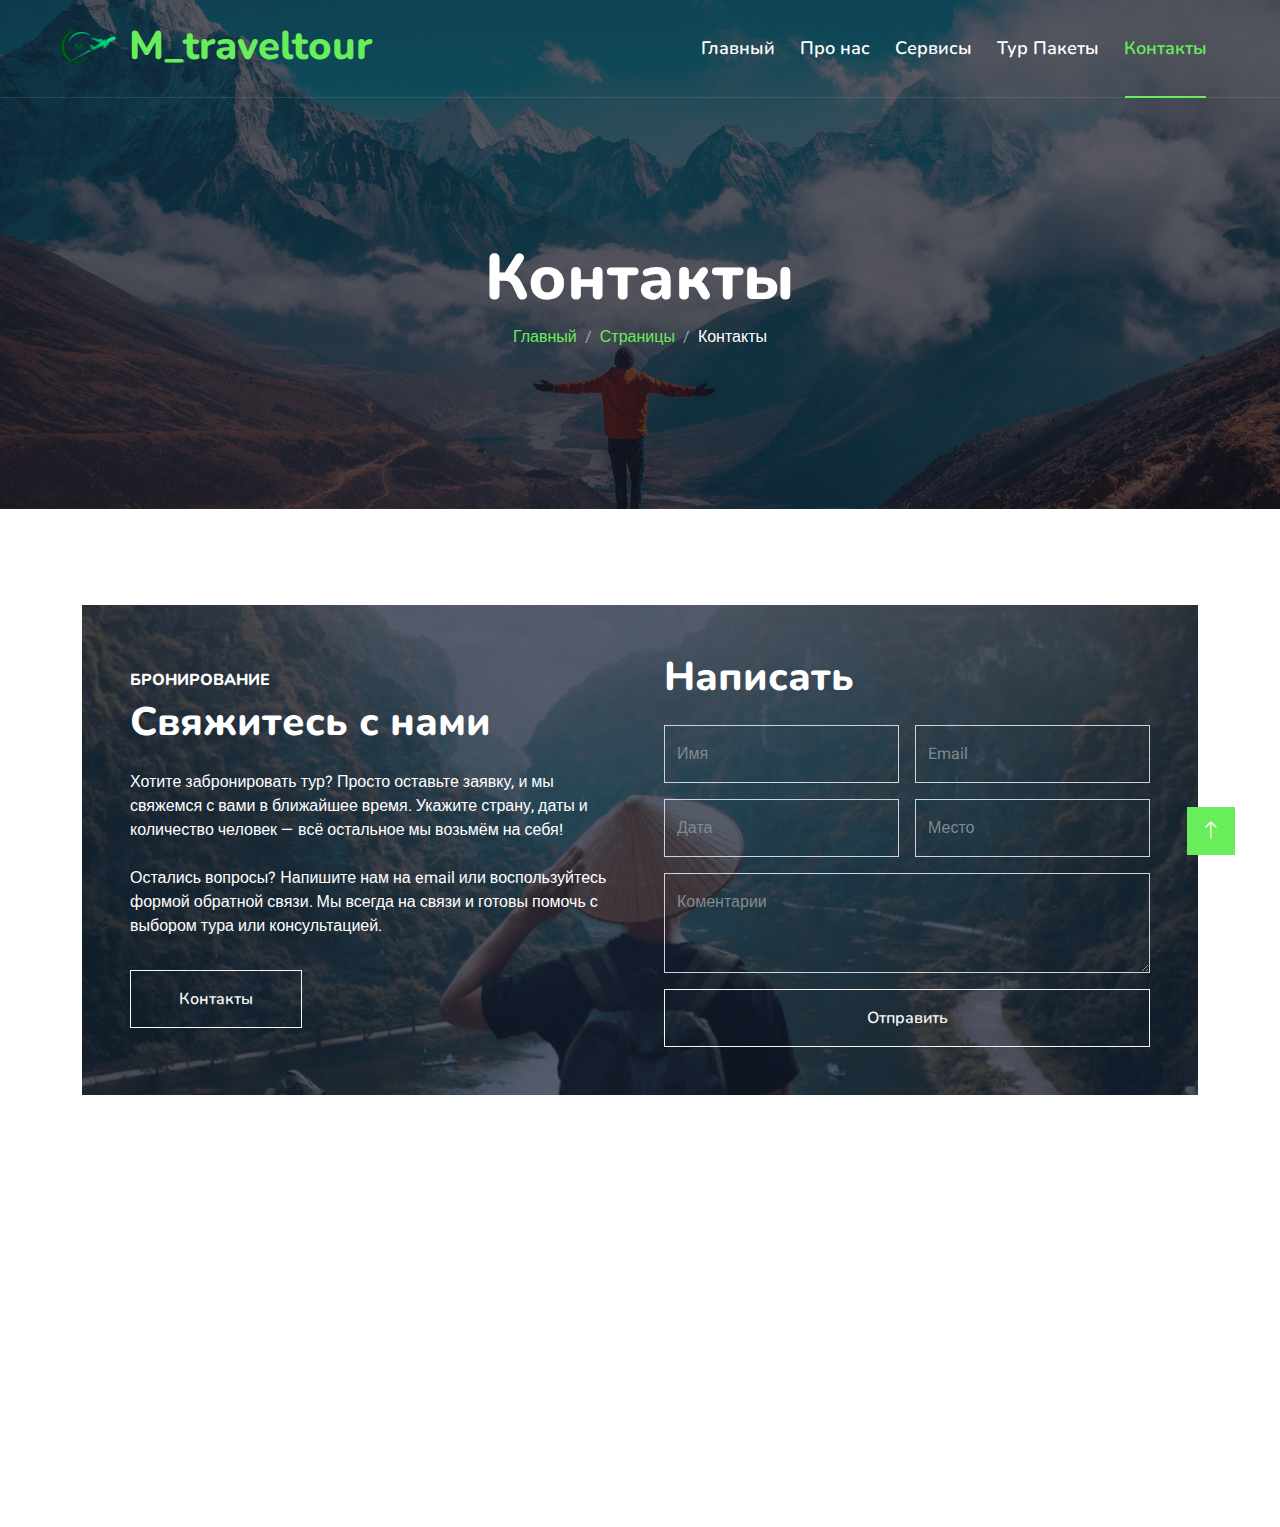
<file: contact.html>
<!DOCTYPE html>
<html lang="en">

<head>
    <meta charset="utf-8">
    <title>M_traveltour</title>
    <meta content="width=device-width, initial-scale=1.0" name="viewport">
    <meta content="" name="keywords">
    <meta content="" name="description">

    <!-- Favicon -->
    <link href="img/favicon.ico" rel="icon">

    <!-- Google Web Fonts -->
    <link rel="preconnect" href="https://fonts.googleapis.com">
    <link rel="preconnect" href="https://fonts.gstatic.com" crossorigin>
    <link href="https://fonts.googleapis.com/css2?family=Heebo:wght@400;500;600&family=Nunito:wght@600;700;800&display=swap" rel="stylesheet">

    <!-- Icon Font Stylesheet -->
    <link href="https://cdnjs.cloudflare.com/ajax/libs/font-awesome/5.10.0/css/all.min.css" rel="stylesheet">
    <link href="https://cdn.jsdelivr.net/npm/bootstrap-icons@1.4.1/font/bootstrap-icons.css" rel="stylesheet">

    <!-- Libraries Stylesheet -->
    <link href="lib/animate/animate.min.css" rel="stylesheet">
    <link href="lib/owlcarousel/assets/owl.carousel.min.css" rel="stylesheet">
    <link href="lib/tempusdominus/css/tempusdominus-bootstrap-4.min.css" rel="stylesheet" />

    <!-- Customized Bootstrap Stylesheet -->
    <link href="css/bootstrap.min.css" rel="stylesheet">

    <!-- Template Stylesheet -->
    <link href="css/style.css" rel="stylesheet">
</head>

<body>
    <!-- Spinner Start -->
    <div id="spinner" class="show bg-white position-fixed translate-middle w-100 vh-100 top-50 start-50 d-flex align-items-center justify-content-center">
        <div class="spinner-border text-primary" style="width: 3rem; height: 3rem;" role="status">
            <span class="sr-only">Loading...</span>
        </div>
    </div>
    <!-- Spinner End -->




    <!-- Navbar & Hero Start -->
    <div class="container-fluid position-relative p-0">
        <nav class="navbar navbar-expand-lg navbar-light px-4 px-lg-5 py-3 py-lg-0">
            <a href="" class="navbar-brand p-0">
                <h1 class="text-primary m-0"><img src="img/logo.png" alt="Logo"> M_traveltour</h1>

            </a>
            <button class="navbar-toggler" type="button" data-bs-toggle="collapse" data-bs-target="#navbarCollapse">
                <span class="fa fa-bars"></span>
            </button>
            <div class="collapse navbar-collapse" id="navbarCollapse">
                <div class="collapse navbar-collapse" id="navbarCollapse">
                    <div class="navbar-nav ms-auto py-0">
                        <a href="index.html" class="nav-item nav-link ">Главный</a>
                        <a href="about.html" class="nav-item nav-link">Про нас</a>
                        <a href="service.html" class="nav-item nav-link">Сервисы</a>
                        <a href="package.html" class="nav-item nav-link">Тур Пакеты</a>
                        <a href="contact.html" class="nav-item nav-link active">Контакты</a>
                    </div>
                </div>
                
            </div>
        </nav>

        <div class="container-fluid bg-primary py-5 mb-5 hero-header">
            <div class="container py-5">
                <div class="row justify-content-center py-5">
                    <div class="col-lg-10 pt-lg-5 mt-lg-5 text-center">
                        <h1 class="display-3 text-white animated slideInDown">Контакты</h1>
                        <nav aria-label="breadcrumb">
                            <ol class="breadcrumb justify-content-center">
                                <li class="breadcrumb-item"><a href="#">Главный</a></li>
                                <li class="breadcrumb-item"><a href="#">Страницы</a></li>
                                <li class="breadcrumb-item text-white active" aria-current="page">Контакты</li>
                            </ol>
                        </nav>
                    </div>
                </div>
            </div>
        </div>
    </div>
    <!-- Navbar & Hero End -->


    <!-- Contact Start -->
    <div class="container-xxl py-5 wow fadeInUp" data-wow-delay="0.1s">
        <div class="container">
            <div class="booking p-5">
                <div class="row g-5 align-items-center">
                    <div class="col-md-6 text-white">
                        <h6 class="text-white text-uppercase">Бронирование</h6>
                        <h1 class="text-white mb-4">Свяжитесь с нами</h1>
                        <p class="mb-4">Хотите забронировать тур? Просто оставьте заявку, и мы свяжемся с вами в ближайшее время. Укажите страну, даты и количество человек — всё остальное мы возьмём на себя!</p>
                        <p class="mb-4">Остались вопросы? Напишите нам на email или воспользуйтесь формой обратной связи. Мы всегда на связи и готовы помочь с выбором тура или консультацией.</p>
                        <a class="btn btn-outline-light py-3 px-5 mt-2" href="contact.html">Контакты</a>
                    </div>
                    <div class="col-md-6">
                        <h1 class="text-white mb-4">Написать</h1>
                        <form>
                            <div class="row g-3">
                                <div class="col-md-6">
                                    <div class="form-floating">
                                        <input type="text" class="form-control bg-transparent" id="name" placeholder="Your Name">
                                        <label for="name">Имя</label>
                                    </div>
                                </div>
                                <div class="col-md-6">
                                    <div class="form-floating">
                                        <input type="email" class="form-control bg-transparent" id="email" placeholder="Your Email">
                                        <label for="email">Email</label>
                                    </div>
                                </div>
                                <div class="col-md-6">
                                    <div class="form-floating date" id="date3" data-target-input="nearest">
                                        <input type="text" class="form-control bg-transparent datetimepicker-input" id="datetime" placeholder="Date & Time" data-target="#date3" data-toggle="datetimepicker" />
                                        <label for="datetime">Дата</label>
                                    </div>
                                </div>
                                <div class="col-md-6">
                                    <div class="form-floating date" id="date3" data-target-input="nearest">
                                        <input type="text" class="form-control bg-transparent datetimepicker-input" id="datetime" placeholder="Date & Time" data-target="#date3" data-toggle="datetimepicker" />
                                        <label for="datetime">Место</label>
                                    </div>
                                </div>
                                <div class="col-12">
                                    <div class="form-floating">
                                        <textarea class="form-control bg-transparent" placeholder="Special Request" id="message" style="height: 100px"></textarea>
                                        <label for="message">Коментарии</label>
                                    </div>
                                </div>
                                <div class="col-12">
                                    <button class="btn btn-outline-light w-100 py-3" type="submit">Отправить</button>
                                </div>
                            </div>
                        </form>
                    </div>
                </div>
            </div>
        </div>
    </div>
    <!-- Contact End -->


    <!-- Footer Start -->
    <div class="container-fluid bg-dark text-light footer pt-5 mt-5 wow fadeIn" data-wow-delay="0.1s">
        <div class="container py-5">
            <div class="row g-5">
                <div class="col-lg-3 col-md-6">
                    <h4 class="text-white mb-3">Компания</h4>
                    <a class="btn btn-link" href="">Про нас</a>
                    <a class="btn btn-link" href="">Контакты</a>
                    <a class="btn btn-link" href="">Privacy Policy</a>
                    <a class="btn btn-link" href="">Terms & Condition</a>
                    <a class="btn btn-link" href="">FAQs & Help</a>
                </div>
                <div class="col-lg-3 col-md-6">
                    <h4 class="text-white mb-3">Contact</h4>
                    <p class="mb-2"><i class="fa fa-map-marker-alt me-3"></i>Bukhara, Uzbekistan</p>
                    <p class="mb-2"><i class="fa fa-phone-alt me-3"></i>+998 90 611 90 70</p>
                    <p class="mb-2"><i class="fa fa-envelope me-3"></i>muhibataxirova@gmail.com</p>
                    
                </div>
                <div class="col-lg-3 col-md-6">
                    <h4 class="text-white mb-3">Галерея</h4>
                    <div class="row g-2 pt-2">
                        <div class="col-4">
                            <img class="img-fluid bg-light p-1" src="img/package-1.jpg" alt="">
                        </div>
                        <div class="col-4">
                            <img class="img-fluid bg-light p-1" src="img/package-2.jpg" alt="">
                        </div>
                        <div class="col-4">
                            <img class="img-fluid bg-light p-1" src="img/package-3.jpg" alt="">
                        </div>
                        <div class="col-4">
                            <img class="img-fluid bg-light p-1" src="img/package-2.jpg" alt="">
                        </div>
                        <div class="col-4">
                            <img class="img-fluid bg-light p-1" src="img/package-3.jpg" alt="">
                        </div>
                        <div class="col-4">
                            <img class="img-fluid bg-light p-1" src="img/package-1.jpg" alt="">
                        </div>
                    </div>
                </div>
                
            </div>
        </div>

    </div>
    <!-- Footer End -->


    <!-- Back to Top -->
    <a href="#" class="btn btn-lg btn-primary btn-lg-square back-to-top"><i class="bi bi-arrow-up"></i></a>


    <!-- JavaScript Libraries -->
    <script src="https://code.jquery.com/jquery-3.4.1.min.js"></script>
    <script src="https://cdn.jsdelivr.net/npm/bootstrap@5.0.0/dist/js/bootstrap.bundle.min.js"></script>
    <script src="lib/wow/wow.min.js"></script>
    <script src="lib/easing/easing.min.js"></script>
    <script src="lib/waypoints/waypoints.min.js"></script>
    <script src="lib/owlcarousel/owl.carousel.min.js"></script>
    <script src="lib/tempusdominus/js/moment.min.js"></script>
    <script src="lib/tempusdominus/js/moment-timezone.min.js"></script>
    <script src="lib/tempusdominus/js/tempusdominus-bootstrap-4.min.js"></script>

    <!-- Template Javascript -->
    <script src="js/main.js"></script>
</body>

</html>
</file>
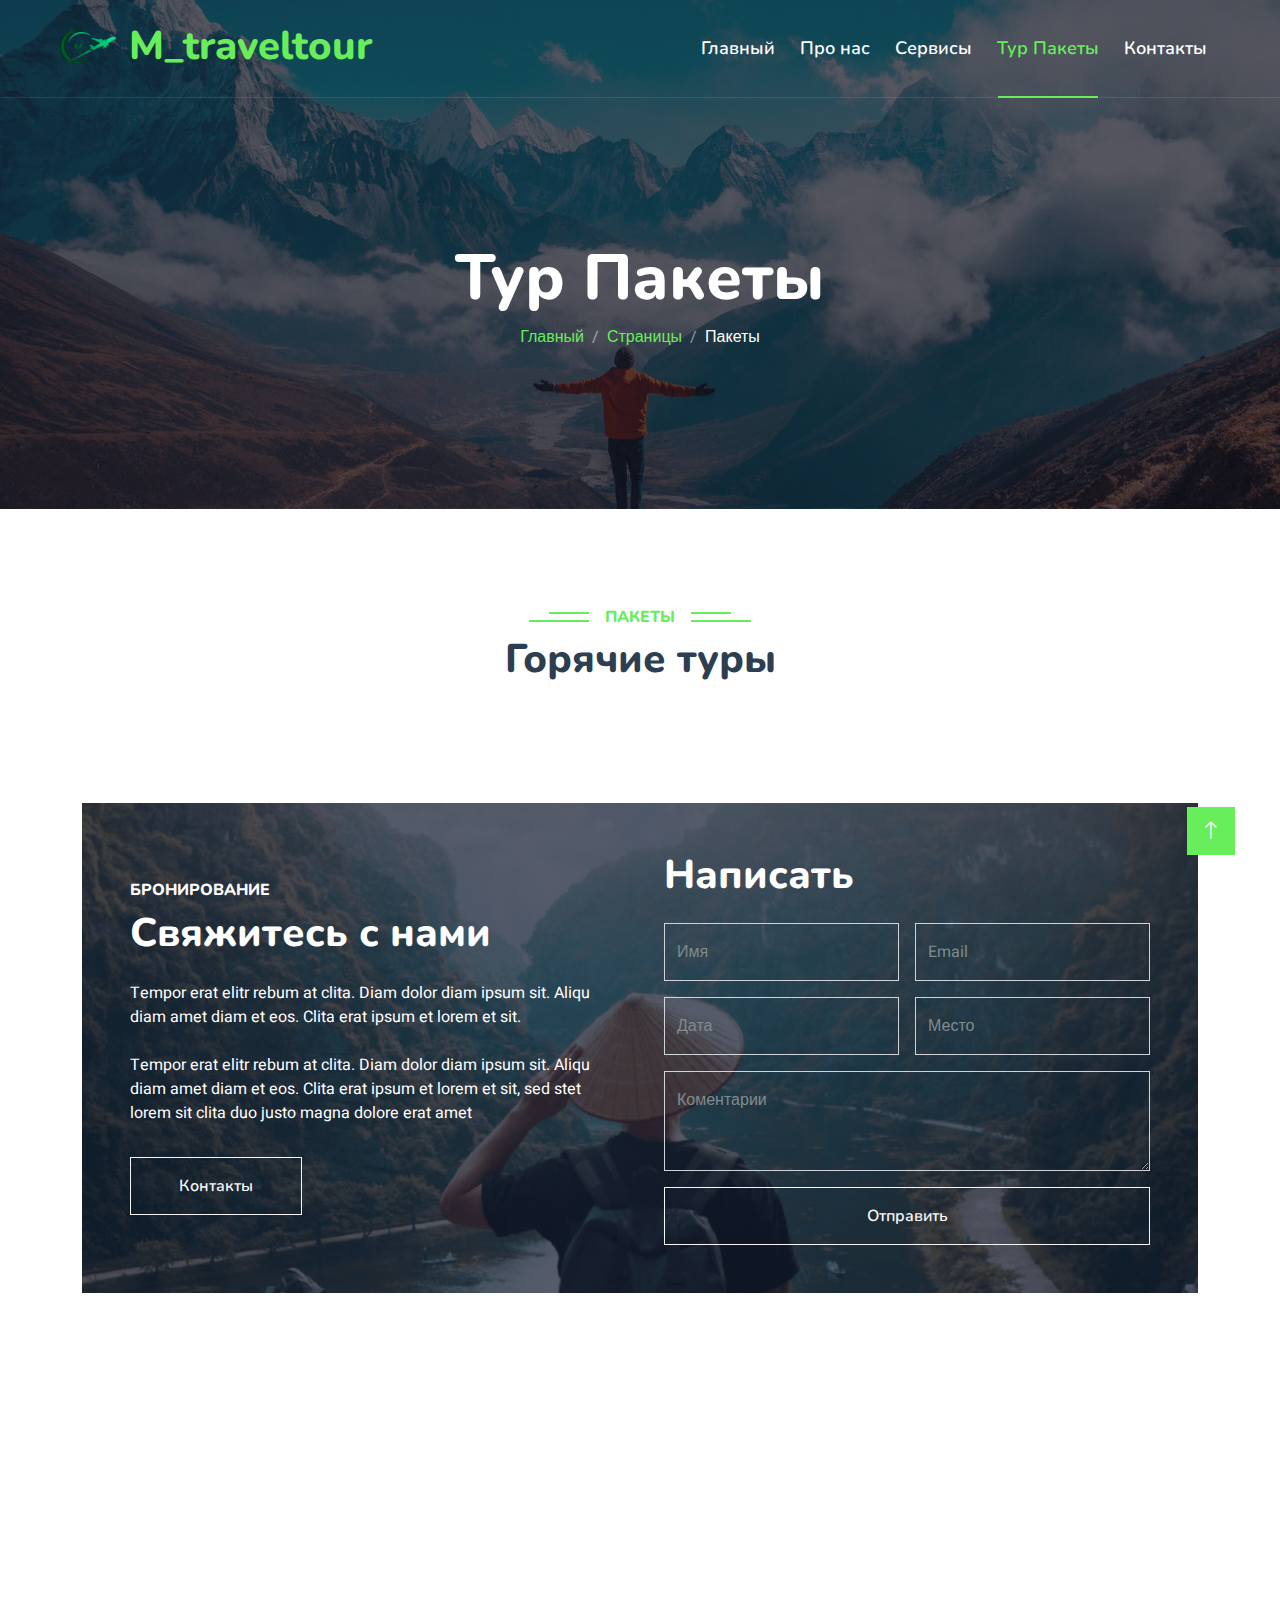
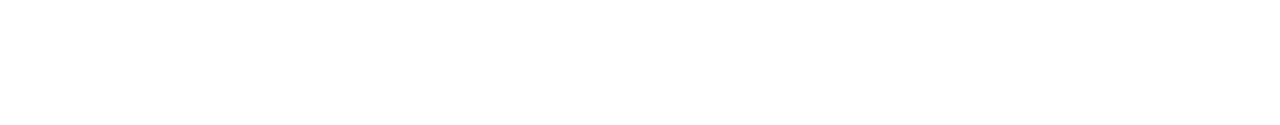
<file: package.html>
<!DOCTYPE html>
<html lang="en">

<head>
    <meta charset="utf-8">
    <title>M_traveltour</title>
    <meta content="width=device-width, initial-scale=1.0" name="viewport">
    <meta content="" name="keywords">
    <meta content="" name="description">

    <!-- Favicon -->
    <link href="img/favicon.ico" rel="icon">

    <!-- Google Web Fonts -->
    <link rel="preconnect" href="https://fonts.googleapis.com">
    <link rel="preconnect" href="https://fonts.gstatic.com" crossorigin>
    <link href="https://fonts.googleapis.com/css2?family=Heebo:wght@400;500;600&family=Nunito:wght@600;700;800&display=swap" rel="stylesheet">

    <!-- Icon Font Stylesheet -->
    <link href="https://cdnjs.cloudflare.com/ajax/libs/font-awesome/5.10.0/css/all.min.css" rel="stylesheet">
    <link href="https://cdn.jsdelivr.net/npm/bootstrap-icons@1.4.1/font/bootstrap-icons.css" rel="stylesheet">

    <!-- Libraries Stylesheet -->
    <link href="lib/animate/animate.min.css" rel="stylesheet">
    <link href="lib/owlcarousel/assets/owl.carousel.min.css" rel="stylesheet">
    <link href="lib/tempusdominus/css/tempusdominus-bootstrap-4.min.css" rel="stylesheet" />

    <!-- Customized Bootstrap Stylesheet -->
    <link href="css/bootstrap.min.css" rel="stylesheet">

    <!-- Template Stylesheet -->
    <link href="css/style.css" rel="stylesheet">
</head>

<body>
    <!-- Spinner Start -->
    <div id="spinner" class="show bg-white position-fixed translate-middle w-100 vh-100 top-50 start-50 d-flex align-items-center justify-content-center">
        <div class="spinner-border text-primary" style="width: 3rem; height: 3rem;" role="status">
            <span class="sr-only">Loading...</span>
        </div>
    </div>
    <!-- Spinner End -->





    <!-- Navbar & Hero Start -->
    <div class="container-fluid position-relative p-0">
        <nav class="navbar navbar-expand-lg navbar-light px-4 px-lg-5 py-3 py-lg-0">
            <a href="" class="navbar-brand p-0">
                <h1 class="text-primary m-0"><img src="img/logo.png" alt="Logo"> M_traveltour</h1>

            </a>
            <button class="navbar-toggler" type="button" data-bs-toggle="collapse" data-bs-target="#navbarCollapse">
                <span class="fa fa-bars"></span>
            </button>
            <div class="collapse navbar-collapse" id="navbarCollapse">
                <div class="collapse navbar-collapse" id="navbarCollapse">
                    <div class="navbar-nav ms-auto py-0">
                        <a href="index.html" class="nav-item nav-link ">Главный</a>
                        <a href="about.html" class="nav-item nav-link">Про нас</a>
                        <a href="service.html" class="nav-item nav-link">Сервисы</a>
                        <a href="package.html" class="nav-item nav-link active">Тур Пакеты</a>
                        <a href="contact.html" class="nav-item nav-link">Контакты</a>
                    </div>
                </div>
                
            </div>
        </nav>

        <div class="container-fluid bg-primary py-5 mb-5 hero-header">
            <div class="container py-5">
                <div class="row justify-content-center py-5">
                    <div class="col-lg-10 pt-lg-5 mt-lg-5 text-center">
                        <h1 class="display-3 text-white animated slideInDown">Тур Пакеты</h1>
                        <nav aria-label="breadcrumb">
                            <ol class="breadcrumb justify-content-center">
                                <li class="breadcrumb-item"><a href="#">Главный</a></li>
                                <li class="breadcrumb-item"><a href="#">Страницы</a></li>
                                <li class="breadcrumb-item text-white active" aria-current="page">Пакеты</li>
                            </ol>
                        </nav>
                    </div>
                </div>
            </div>
        </div>
    </div>
    <!-- Navbar & Hero End -->


    <!-- Package Start -->
    <div class="container-xxl py-5">
        <div class="container">
            <div class="text-center wow fadeInUp" data-wow-delay="0.1s">
                <h6 class="section-title bg-white text-center text-primary px-3">Пакеты</h6>
                <h1 class="mb-5">Горячие туры</h1>
            </div>
            <div class="row g-4 justify-content-center tour_parent">
                <!-- <div class="col-lg-4 col-md-6 wow fadeInUp" data-wow-delay="0.1s">  
                    <div class="package-item">
                        <div class="overflow-hidden">
                            <img class="img-fluid" src="img/package-1.jpg" alt="">
                        </div>
                        <div class="d-flex border-bottom">
                            <small class="flex-fill text-center border-end py-2"><i class="fa fa-map-marker-alt text-primary me-2"></i>Thailand</small>
                            <small class="flex-fill text-center border-end py-2"><i class="fa fa-calendar-alt text-primary me-2"></i>3 days</small>
                            <small class="flex-fill text-center py-2"><i class="fa fa-user text-primary me-2"></i>2 Person</small>
                        </div>
                        <div class="text-center p-4">
                            <h3 class="mb-0">$149.00</h3>
                            <div class="mb-3">
                                <small class="fa fa-star text-primary"></small>
                                <small class="fa fa-star text-primary"></small>
                                <small class="fa fa-star text-primary"></small>
                                <small class="fa fa-star text-primary"></small>
                                <small class="fa fa-star text-primary"></small>
                            </div>
                            <p>Tempor erat elitr rebum at clita. Diam dolor diam ipsum sit diam amet diam eos</p>
                            <div class="d-flex justify-content-center mb-2">
                                <a class="btn btn-outline-light btn-social btn-dark" style="border-radius:  30px 0 0 30px;" href=""><i class="fab fa-instagram"></i></a>
                                <a href="#" class="btn btn-sm btn-primary px-3 btn-dark" >Бронировать</a>
                                <a class="btn btn-outline-light btn-social btn-dark" style="border-radius: 0 30px 30px 0;" href=""><i class="fab fa-telegram"></i></a>
                            </div>
                        </div>
                    </div>
                </div>
                <div class="col-lg-4 col-md-6 wow fadeInUp" data-wow-delay="0.3s">
                    <div class="package-item">
                        <div class="overflow-hidden">
                            <img class="img-fluid" src="img/package-2.jpg" alt="">
                        </div>
                        <div class="d-flex border-bottom">
                            <small class="flex-fill text-center border-end py-2"><i class="fa fa-map-marker-alt text-primary me-2"></i>Indonesia</small>
                            <small class="flex-fill text-center border-end py-2"><i class="fa fa-calendar-alt text-primary me-2"></i>3 days</small>
                            <small class="flex-fill text-center py-2"><i class="fa fa-user text-primary me-2"></i>2 Person</small>
                        </div>
                        <div class="text-center p-4">
                            <h3 class="mb-0">$139.00</h3>
                            <div class="mb-3">
                                <small class="fa fa-star text-primary"></small>
                                <small class="fa fa-star text-primary"></small>
                                <small class="fa fa-star text-primary"></small>
                                <small class="fa fa-star text-primary"></small>
                                <small class="fa fa-star text-primary"></small>
                            </div>
                            <p>Tempor erat elitr rebum at clita. Diam dolor diam ipsum sit diam amet diam eos</p>
                            <div class="d-flex justify-content-center mb-2">
                                <a class="btn btn-outline-light btn-social btn-dark" style="border-radius:  30px 0 0 30px;" href=""><i class="fab fa-instagram"></i></a>
                                <a href="#" class="btn btn-sm btn-primary px-3 btn-dark" >Бронировать</a>
                                <a class="btn btn-outline-light btn-social btn-dark" style="border-radius: 0 30px 30px 0;" href=""><i class="fab fa-telegram"></i></a>
                            </div>
                        </div>
                    </div>
                </div>
                <div class="col-lg-4 col-md-6 wow fadeInUp" data-wow-delay="0.5s">
                    <div class="package-item">
                        <div class="overflow-hidden">
                            <img class="img-fluid" src="img/package-3.jpg" alt="">
                        </div>
                        <div class="d-flex border-bottom">
                            <small class="flex-fill text-center border-end py-2"><i class="fa fa-map-marker-alt text-primary me-2"></i>Malaysia</small>
                            <small class="flex-fill text-center border-end py-2"><i class="fa fa-calendar-alt text-primary me-2"></i>3 days</small>
                            <small class="flex-fill text-center py-2"><i class="fa fa-user text-primary me-2"></i>2 Person</small>
                        </div>
                        <div class="text-center p-4">
                            <h3 class="mb-0">$189.00</h3>
                            <div class="mb-3">
                                <small class="fa fa-star text-primary"></small>
                                <small class="fa fa-star text-primary"></small>
                                <small class="fa fa-star text-primary"></small>
                                <small class="fa fa-star text-primary"></small>
                                <small class="fa fa-star text-primary"></small>
                            </div>
                            <p>Tempor erat elitr rebum at clita. Diam dolor diam ipsum sit diam amet diam eos</p>
                            <div class="d-flex justify-content-center mb-2">
                                <a class="btn btn-outline-light btn-social btn-dark" style="border-radius:  30px 0 0 30px;" href=""><i class="fab fa-instagram"></i></a>
                                <a href="#" class="btn btn-sm btn-primary px-3 btn-dark" >Бронировать</a>
                                <a class="btn btn-outline-light btn-social btn-dark" style="border-radius: 0 30px 30px 0;" href=""><i class="fab fa-telegram"></i></a>
                            </div>
                        </div>
                    </div>
                </div> -->
            </div>
        </div>
    </div>
    <!-- Package End -->
 
   <!-- Booking Start -->
   <div class="container-xxl py-5 wow fadeInUp" data-wow-delay="0.1s">
    <div class="container">
        <div class="booking p-5">
            <div class="row g-5 align-items-center">
                <div class="col-md-6 text-white">
                    <h6 class="text-white text-uppercase">Бронирование</h6>
                    <h1 class="text-white mb-4">Свяжитесь с нами</h1>
                    <p class="mb-4">Tempor erat elitr rebum at clita. Diam dolor diam ipsum sit. Aliqu diam amet diam et eos. Clita erat ipsum et lorem et sit.</p>
                    <p class="mb-4">Tempor erat elitr rebum at clita. Diam dolor diam ipsum sit. Aliqu diam amet diam et eos. Clita erat ipsum et lorem et sit, sed stet lorem sit clita duo justo magna dolore erat amet</p>
                    <a class="btn btn-outline-light py-3 px-5 mt-2" href="">Контакты</a>
                </div>
                <div class="col-md-6">
                    <h1 class="text-white mb-4">Написать</h1>
                    <form>
                        <div class="row g-3">
                            <div class="col-md-6">
                                <div class="form-floating">
                                    <input type="text" class="form-control bg-transparent" id="name" placeholder="Your Name">
                                    <label for="name">Имя</label>
                                </div>
                            </div>
                            <div class="col-md-6">
                                <div class="form-floating">
                                    <input type="email" class="form-control bg-transparent" id="email" placeholder="Your Email">
                                    <label for="email">Email</label>
                                </div>
                            </div>
                            <div class="col-md-6">
                                <div class="form-floating date" id="date3" data-target-input="nearest">
                                    <input type="text" class="form-control bg-transparent datetimepicker-input" id="datetime" placeholder="Date & Time" data-target="#date3" data-toggle="datetimepicker" />
                                    <label for="datetime">Дата</label>
                                </div>
                            </div>
                            <div class="col-md-6">
                                <div class="form-floating date" id="date3" data-target-input="nearest">
                                    <input type="text" class="form-control bg-transparent datetimepicker-input" id="datetime" placeholder="Date & Time" data-target="#date3" data-toggle="datetimepicker" />
                                    <label for="datetime">Место</label>
                                </div>
                            </div>
                            <div class="col-12">
                                <div class="form-floating">
                                    <textarea class="form-control bg-transparent" placeholder="Special Request" id="message" style="height: 100px"></textarea>
                                    <label for="message">Коментарии</label>
                                </div>
                            </div>
                            <div class="col-12">
                                <button class="btn btn-outline-light w-100 py-3" type="submit">Отправить</button>
                            </div>
                        </div>
                    </form>
                </div>
            </div>
        </div>
    </div>
</div>
<!-- Booking Start -->


    

<!-- Footer Start -->
<div class="container-fluid bg-dark text-light footer pt-5 mt-5 wow fadeIn" data-wow-delay="0.1s">
    <div class="container py-5">
        <div class="row g-5">
            <div class="col-lg-3 col-md-6">
                <h4 class="text-white mb-3">Компания</h4>
                <a class="btn btn-link" href="">Про нас</a>
                <a class="btn btn-link" href="">Контакты</a>
                <a class="btn btn-link" href="">Privacy Policy</a>
                <a class="btn btn-link" href="">Terms & Condition</a>
                <a class="btn btn-link" href="">FAQs & Help</a>
            </div>
            <div class="col-lg-3 col-md-6">
                <h4 class="text-white mb-3">Contact</h4>
                <p class="mb-2"><i class="fa fa-map-marker-alt me-3"></i>Bukhara, Uzbekistan</p>
                <p class="mb-2"><i class="fa fa-phone-alt me-3"></i>+998 90 611 90 70</p>
                <p class="mb-2"><i class="fa fa-envelope me-3"></i>muhibataxirova@gmail.com</p>
                
            </div>
            <div class="col-lg-3 col-md-6">
                <h4 class="text-white mb-3">Галерея</h4>
                <div class="row g-2 pt-2">
                    <div class="col-4">
                        <img class="img-fluid bg-light p-1" src="img/package-1.jpg" alt="">
                    </div>
                    <div class="col-4">
                        <img class="img-fluid bg-light p-1" src="img/package-2.jpg" alt="">
                    </div>
                    <div class="col-4">
                        <img class="img-fluid bg-light p-1" src="img/package-3.jpg" alt="">
                    </div>
                    <div class="col-4">
                        <img class="img-fluid bg-light p-1" src="img/package-2.jpg" alt="">
                    </div>
                    <div class="col-4">
                        <img class="img-fluid bg-light p-1" src="img/package-3.jpg" alt="">
                    </div>
                    <div class="col-4">
                        <img class="img-fluid bg-light p-1" src="img/package-1.jpg" alt="">
                    </div>
                </div>
            </div>
            
        </div>
    </div>

</div>
<!-- Footer End -->

    <!-- Back to Top -->
    <a href="#" class="btn btn-lg btn-primary btn-lg-square back-to-top"><i class="bi bi-arrow-up"></i></a>


    <!-- JavaScript Libraries -->
    <script src="https://code.jquery.com/jquery-3.4.1.min.js"></script>
    <script src="https://cdn.jsdelivr.net/npm/bootstrap@5.0.0/dist/js/bootstrap.bundle.min.js"></script>
    <script src="lib/wow/wow.min.js"></script>
    <script src="lib/easing/easing.min.js"></script>
    <script src="lib/waypoints/waypoints.min.js"></script>
    <script src="lib/owlcarousel/owl.carousel.min.js"></script>
    <script src="lib/tempusdominus/js/moment.min.js"></script>
    <script src="lib/tempusdominus/js/moment-timezone.min.js"></script>
    <script src="lib/tempusdominus/js/tempusdominus-bootstrap-4.min.js"></script>

    <!-- Template Javascript -->
    <script src="js/main.js"></script>

</body>

</html>
</file>
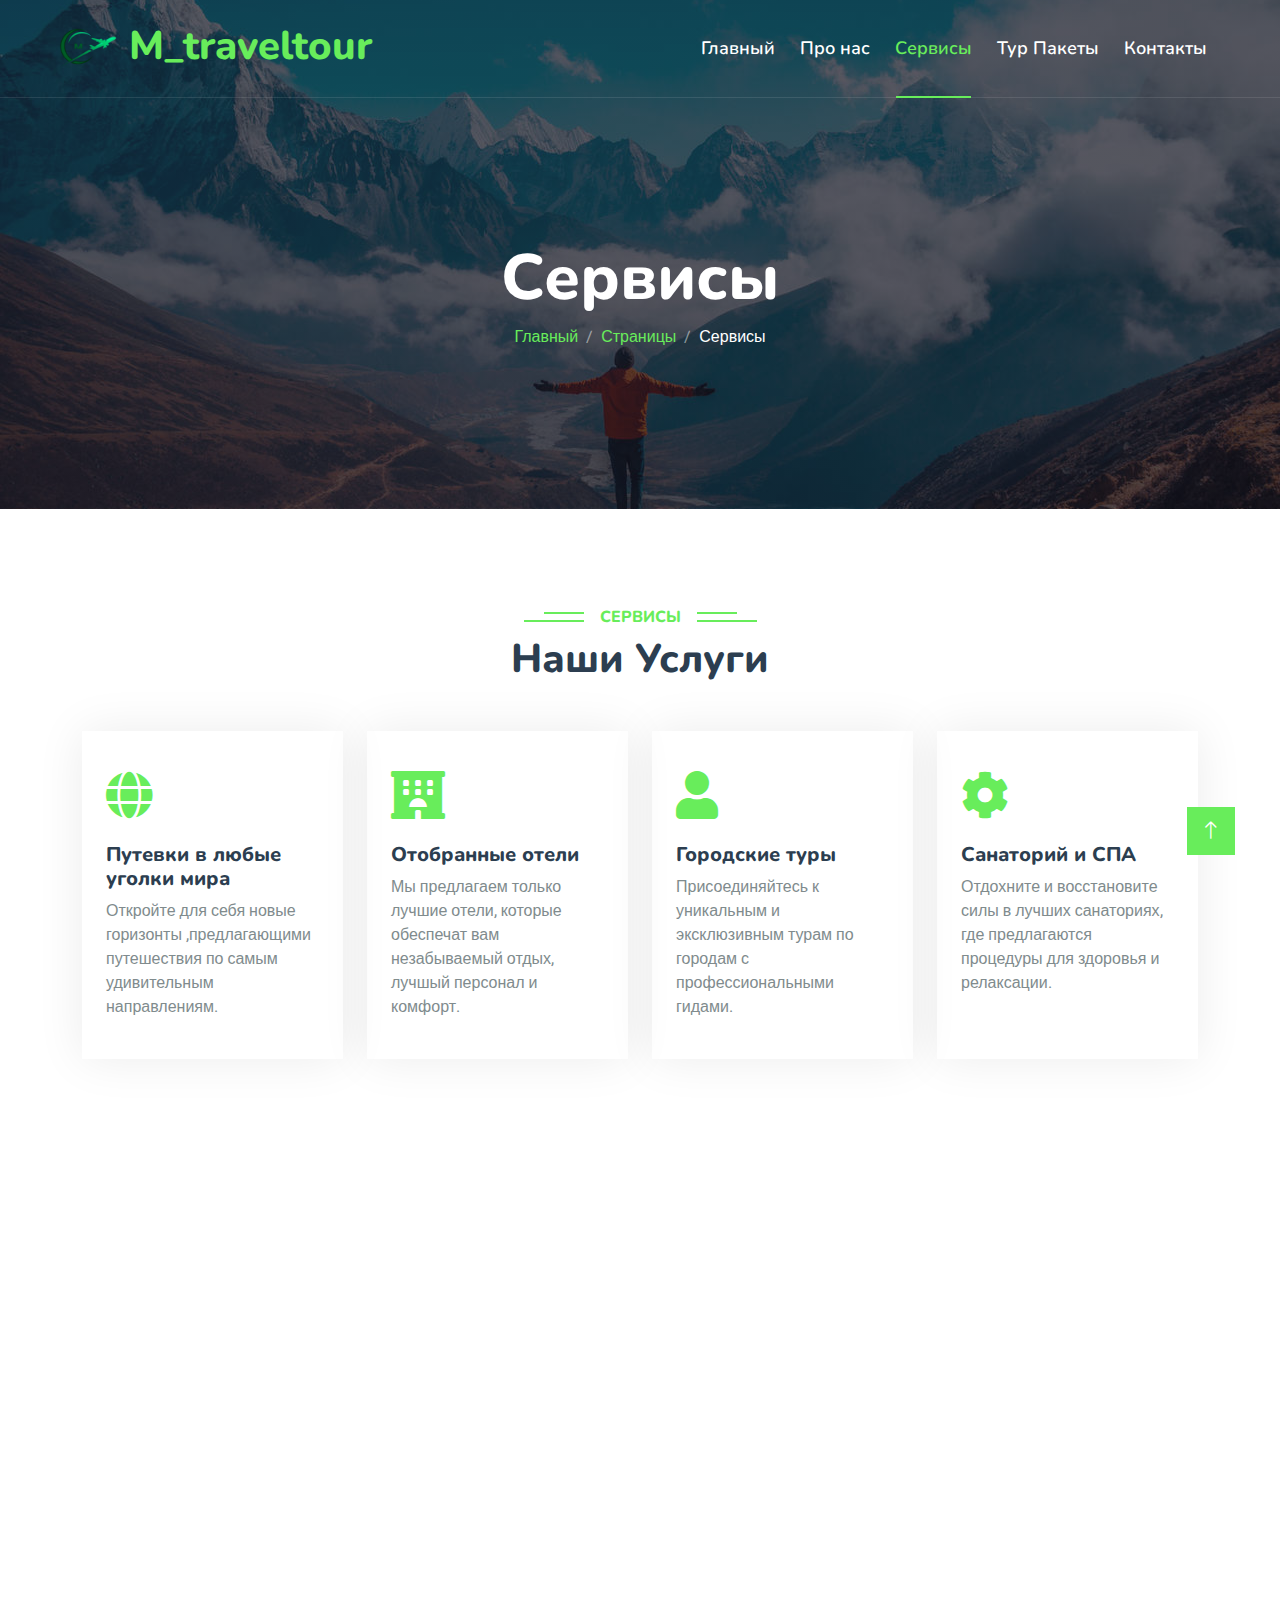
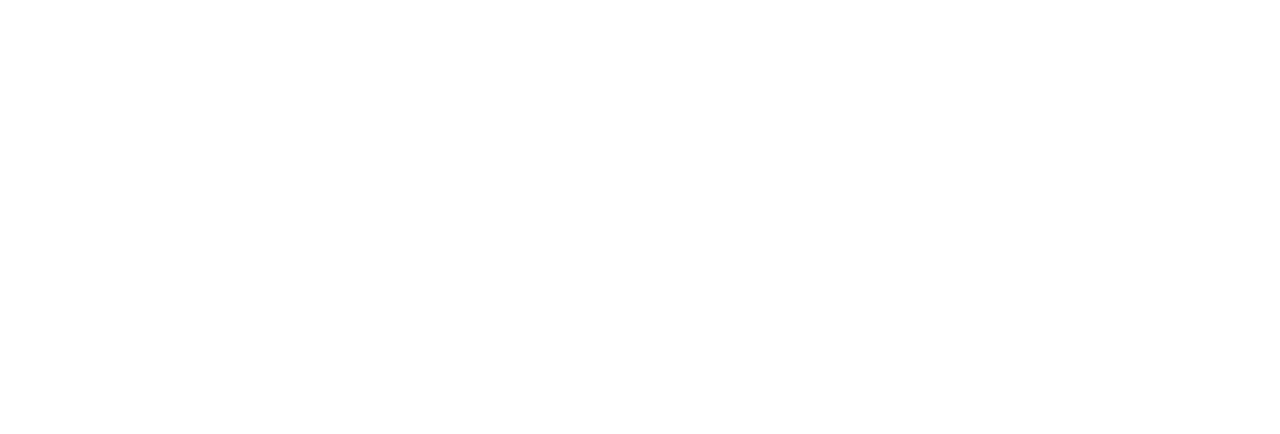
<file: service.html>
<!DOCTYPE html>
<html lang="en">

<head>
    <meta charset="utf-8">
    <title>M_traveltour</title>
    <meta content="width=device-width, initial-scale=1.0" name="viewport">
    <meta content="" name="keywords">
    <meta content="" name="description">

    <!-- Favicon -->
    <link href="img/favicon.ico" rel="icon">

    <!-- Google Web Fonts -->
    <link rel="preconnect" href="https://fonts.googleapis.com">
    <link rel="preconnect" href="https://fonts.gstatic.com" crossorigin>
    <link href="https://fonts.googleapis.com/css2?family=Heebo:wght@400;500;600&family=Nunito:wght@600;700;800&display=swap" rel="stylesheet">

    <!-- Icon Font Stylesheet -->
    <link href="https://cdnjs.cloudflare.com/ajax/libs/font-awesome/5.10.0/css/all.min.css" rel="stylesheet">
    <link href="https://cdn.jsdelivr.net/npm/bootstrap-icons@1.4.1/font/bootstrap-icons.css" rel="stylesheet">

    <!-- Libraries Stylesheet -->
    <link href="lib/animate/animate.min.css" rel="stylesheet">
    <link href="lib/owlcarousel/assets/owl.carousel.min.css" rel="stylesheet">
    <link href="lib/tempusdominus/css/tempusdominus-bootstrap-4.min.css" rel="stylesheet" />

    <!-- Customized Bootstrap Stylesheet -->
    <link href="css/bootstrap.min.css" rel="stylesheet">

    <!-- Template Stylesheet -->
    <link href="css/style.css" rel="stylesheet">
</head>

<body>
    <!-- Spinner Start -->
    <div id="spinner" class="show bg-white position-fixed translate-middle w-100 vh-100 top-50 start-50 d-flex align-items-center justify-content-center">
        <div class="spinner-border text-primary" style="width: 3rem; height: 3rem;" role="status">
            <span class="sr-only">Loading...</span>
        </div>
    </div>
    <!-- Spinner End -->



    <!-- Navbar & Hero Start -->
    <div class="container-fluid position-relative p-0">
        <nav class="navbar navbar-expand-lg navbar-light px-4 px-lg-5 py-3 py-lg-0">
            <a href="" class="navbar-brand p-0">
                <h1 class="text-primary m-0"><img src="img/logo.png" alt="Logo"> M_traveltour</h1>

            </a>
            <button class="navbar-toggler" type="button" data-bs-toggle="collapse" data-bs-target="#navbarCollapse">
                <span class="fa fa-bars"></span>
            </button>
            <div class="collapse navbar-collapse" id="navbarCollapse">
                <div class="collapse navbar-collapse" id="navbarCollapse">
                    <div class="navbar-nav ms-auto py-0">
                        <a href="index.html" class="nav-item nav-link">Главный</a>
                        <a href="about.html" class="nav-item nav-link">Про нас</a>
                        <a href="service.html" class="nav-item nav-link active">Сервисы</a>
                        <a href="package.html" class="nav-item nav-link">Тур Пакеты</a>
                        <a href="contact.html" class="nav-item nav-link">Контакты</a>
                    </div>
                </div>
                
            </div>
        </nav>

        <div class="container-fluid bg-primary py-5 mb-5 hero-header">
            <div class="container py-5">
                <div class="row justify-content-center py-5">
                    <div class="col-lg-10 pt-lg-5 mt-lg-5 text-center">
                        <h1 class="display-3 text-white animated slideInDown">Сервисы</h1>
                        <nav aria-label="breadcrumb">
                            <ol class="breadcrumb justify-content-center">
                                <li class="breadcrumb-item"><a href="#">Главный</a></li>
                                <li class="breadcrumb-item"><a href="#">Страницы</a></li>
                                <li class="breadcrumb-item text-white active" aria-current="page">Сервисы</li>
                            </ol>
                        </nav>
                    </div>
                </div>
            </div>
        </div>
    </div>
    <!-- Navbar & Hero End -->


    <!-- Service Start -->
    <div class="container-xxl py-5">
        <div class="container">
            <div class="text-center wow fadeInUp" data-wow-delay="0.1s">
                <h6 class="section-title bg-white text-center text-primary px-3">Сервисы</h6>
                <h1 class="mb-5">Наши Услуги</h1>
            </div>
            <div class="row g-4">
                <div class="col-lg-3 col-sm-6 wow fadeInUp" data-wow-delay="0.1s">
                    <div class="service-item rounded pt-3">
                        <div class="p-4">
                            <i class="fa fa-3x fa-globe text-primary mb-4"></i>
                            <h5>Путевки в любые уголки мира</h5>
                            <p>Откройте для себя новые горизонты ,предлагающими путешествия по самым удивительным направлениям.</p>
                        </div>
                    </div>
                </div>
                <div class="col-lg-3 col-sm-6 wow fadeInUp" data-wow-delay="0.3s">
                    <div class="service-item rounded pt-3">
                        <div class="p-4">
                            <i class="fa fa-3x fa-hotel text-primary mb-4"></i>
                            <h5>Отобранные отели    </h5>
                            <p>Мы предлагаем только лучшие отели, которые обеспечат вам незабываемый отдых, лучшый персонал и комфорт.   </p>
                        </div>
                    </div>
                </div>
                <div class="col-lg-3 col-sm-6 wow fadeInUp" data-wow-delay="0.5s">
                    <div class="service-item rounded pt-3">
                        <div class="p-4">
                            <i class="fa fa-3x fa-user text-primary mb-4"></i>
                            <h5>Городские туры</h5>
                            <p>Присоединяйтесь к уникальным и эксклюзивным турам по городам с профессиональными гидами.<br></p>
                        </div>
                    </div>
                </div>
                <div class="col-lg-3 col-sm-6 wow fadeInUp" data-wow-delay="0.7s">
                    <div class="service-item rounded pt-3">
                        <div class="p-4">
                            <i class="fa fa-3x fa-cog text-primary mb-4"></i>
                            <h5>Санаторий и СПА</h5>
                            <p>Отдохните и восстановите силы в лучших санаториях, где предлагаются процедуры для здоровья и релаксации.<br><br>   </p>
                        </div>
                    </div>
                </div>
                
            </div>
        </div>
    </div>
    <!-- Service End -->


    <!-- Testimonial Start -->
    <div class="container-xxl py-5 wow fadeInUp" data-wow-delay="0.1s">
        <div class="container">
            <div class="text-center">
                <h6 class="section-title bg-white text-center text-primary px-3">Отзывы</h6>
                <h1 class="mb-5">Нашы Клиенты!</h1>
            </div>
            <div class="owl-carousel testimonial-carousel position-relative">
                <div class="testimonial-item bg-white text-center border p-4">
                    <img class="bg-white rounded-circle shadow p-1 mx-auto mb-3" src="img/testimonial-1.jpg" style="width: 80px; height: 80px;">
                    <h5 class="mb-0">John Doe</h5>
                    <p>New York, USA</p>
                    <p class="mb-0">Tempor erat elitr rebum at clita. Diam dolor diam ipsum sit diam amet diam et eos. Clita erat ipsum et lorem et sit.</p>
                </div>
                <div class="testimonial-item bg-white text-center border p-4">
                    <img class="bg-white rounded-circle shadow p-1 mx-auto mb-3" src="img/testimonial-2.jpg" style="width: 80px; height: 80px;">
                    <h5 class="mb-0">John Doe</h5>
                    <p>New York, USA</p>
                    <p class="mt-2 mb-0">Tempor erat elitr rebum at clita. Diam dolor diam ipsum sit diam amet diam et eos. Clita erat ipsum et lorem et sit.</p>
                </div>
                <div class="testimonial-item bg-white text-center border p-4">
                    <img class="bg-white rounded-circle shadow p-1 mx-auto mb-3" src="img/testimonial-3.jpg" style="width: 80px; height: 80px;">
                    <h5 class="mb-0">John Doe</h5>
                    <p>New York, USA</p>
                    <p class="mt-2 mb-0">Tempor erat elitr rebum at clita. Diam dolor diam ipsum sit diam amet diam et eos. Clita erat ipsum et lorem et sit.</p>
                </div>
                <div class="testimonial-item bg-white text-center border p-4">
                    <img class="bg-white rounded-circle shadow p-1 mx-auto mb-3" src="img/testimonial-4.jpg" style="width: 80px; height: 80px;">
                    <h5 class="mb-0">John Doe</h5>
                    <p>New York, USA</p>
                    <p class="mt-2 mb-0">Tempor erat elitr rebum at clita. Diam dolor diam ipsum sit diam amet diam et eos. Clita erat ipsum et lorem et sit.</p>
                </div>
            </div>
        </div>
    </div>
    <!-- Testimonial End -->
        

    <!-- Footer Start -->
    <div class="container-fluid bg-dark text-light footer pt-5 mt-5 wow fadeIn" data-wow-delay="0.1s">
        <div class="container py-5">
            <div class="row g-5">
                <div class="col-lg-3 col-md-6">
                    <h4 class="text-white mb-3">Компания</h4>
                    <a class="btn btn-link" href="">Про нас</a>
                    <a class="btn btn-link" href="">Контакты</a>
                    <a class="btn btn-link" href="">Privacy Policy</a>
                    <a class="btn btn-link" href="">Terms & Condition</a>
                    <a class="btn btn-link" href="">FAQs & Help</a>
                </div>
                <div class="col-lg-3 col-md-6">
                    <h4 class="text-white mb-3">Contact</h4>
                    <p class="mb-2"><i class="fa fa-map-marker-alt me-3"></i>Bukhara, Uzbekistan</p>
                    <p class="mb-2"><i class="fa fa-phone-alt me-3"></i>+998 90 611 90 70</p>
                    <p class="mb-2"><i class="fa fa-envelope me-3"></i>muhibataxirova@gmail.com</p>
                    
                </div>
                <div class="col-lg-3 col-md-6">
                    <h4 class="text-white mb-3">Галерея</h4>
                    <div class="row g-2 pt-2">
                        <div class="col-4">
                            <img class="img-fluid bg-light p-1" src="img/package-1.jpg" alt="">
                        </div>
                        <div class="col-4">
                            <img class="img-fluid bg-light p-1" src="img/package-2.jpg" alt="">
                        </div>
                        <div class="col-4">
                            <img class="img-fluid bg-light p-1" src="img/package-3.jpg" alt="">
                        </div>
                        <div class="col-4">
                            <img class="img-fluid bg-light p-1" src="img/package-2.jpg" alt="">
                        </div>
                        <div class="col-4">
                            <img class="img-fluid bg-light p-1" src="img/package-3.jpg" alt="">
                        </div>
                        <div class="col-4">
                            <img class="img-fluid bg-light p-1" src="img/package-1.jpg" alt="">
                        </div>
                    </div>
                </div>
                
            </div>
        </div>

    </div>
    <!-- Footer End -->


    <!-- Back to Top -->
    <a href="#" class="btn btn-lg btn-primary btn-lg-square back-to-top"><i class="bi bi-arrow-up"></i></a>


    <!-- JavaScript Libraries -->
    <script src="https://code.jquery.com/jquery-3.4.1.min.js"></script>
    <script src="https://cdn.jsdelivr.net/npm/bootstrap@5.0.0/dist/js/bootstrap.bundle.min.js"></script>
    <script src="lib/wow/wow.min.js"></script>
    <script src="lib/easing/easing.min.js"></script>
    <script src="lib/waypoints/waypoints.min.js"></script>
    <script src="lib/owlcarousel/owl.carousel.min.js"></script>
    <script src="lib/tempusdominus/js/moment.min.js"></script>
    <script src="lib/tempusdominus/js/moment-timezone.min.js"></script>
    <script src="lib/tempusdominus/js/tempusdominus-bootstrap-4.min.js"></script>

    <!-- Template Javascript -->
    <script src="js/main.js"></script>
</body>

</html>
</file>
<file: css/style.css>
/********** Template CSS **********/
:root {
    --primary: #68ed5b;
    --secondary: #FE8800;
    --light: #F5F5F5;
    --dark: #14141F;
}

.fw-medium {
    font-weight: 600 !important;
}

.fw-semi-bold {
    font-weight: 700 !important;
}

.back-to-top {
    position: fixed;
    display: none;
    right: 45px;
    bottom: 45px;
    z-index: 99;
}


/*** Spinner ***/
#spinner {
    opacity: 0;
    visibility: hidden;
    transition: opacity .5s ease-out, visibility 0s linear .5s;
    z-index: 99999;
}

#spinner.show {
    transition: opacity .5s ease-out, visibility 0s linear 0s;
    visibility: visible;
    opacity: 1;
}


/*** Button ***/
.btn {
    font-family: 'Nunito', sans-serif;
    font-weight: 600;
    transition: .5s;
}

.btn.btn-primary,
.btn.btn-secondary {
    color: #FFFFFF;
}

.btn-square {
    width: 38px;
    height: 38px;
}

.btn-sm-square {
    width: 32px;
    height: 32px;
}

.btn-lg-square {
    width: 48px;
    height: 48px;
}

.btn-square,
.btn-sm-square,
.btn-lg-square {
    padding: 0;
    display: flex;
    align-items: center;
    justify-content: center;
    font-weight: normal;
    border-radius: 0px;
}


/*** Navbar ***/
.navbar-light .navbar-nav .nav-link {
    font-family: 'Nunito', sans-serif;
    position: relative;
    margin-right: 25px;
    padding: 35px 0;
    color: #FFFFFF !important;
    font-size: 18px;
    font-weight: 600;
    outline: none;
    transition: .5s;
}

.sticky-top.navbar-light .navbar-nav .nav-link {
    padding: 20px 0;
    color: var(--dark) !important;
}

.navbar-light .navbar-nav .nav-link:hover,
.navbar-light .navbar-nav .nav-link.active {
    color: var(--primary) !important;
}

.navbar-light .navbar-brand img {
    max-height: 70px;
    transition: .5s;
}

.sticky-top.navbar-light .navbar-brand img {
    max-height: 65px;
}

@media (max-width: 991.98px) {
    .sticky-top.navbar-light {
        position: relative;
        background: #FFFFFF;
    }

    .navbar-light .navbar-collapse {
        margin-top: 15px;
        border-top: 1px solid #DDDDDD;
    }

    .navbar-light .navbar-nav .nav-link,
    .sticky-top.navbar-light .navbar-nav .nav-link {
        padding: 10px 0;
        margin-left: 0;
        color: var(--dark) !important;
    }

    .navbar-light .navbar-brand img {
        max-height: 55px;
    }
}

@media (min-width: 992px) {
    .navbar-light {
        position: absolute;
        width: 100%;
        top: 0;
        left: 0;
        border-bottom: 1px solid rgba(256, 256, 256, .1);
        z-index: 999;
    }
    
    .sticky-top.navbar-light {
        position: fixed;
        background: #FFFFFF;
    }

    .navbar-light .navbar-nav .nav-link::before {
        position: absolute;
        content: "";
        width: 0;
        height: 2px;
        bottom: -1px;
        left: 50%;
        background: var(--primary);
        transition: .5s;
    }

    .navbar-light .navbar-nav .nav-link:hover::before,
    .navbar-light .navbar-nav .nav-link.active::before {
        width: calc(100% - 2px);
        left: 1px;
    }

    .navbar-light .navbar-nav .nav-link.nav-contact::before {
        display: none;
    }
}


/*** Hero Header ***/
.hero-header {
    background: linear-gradient(rgba(20, 20, 31, .7), rgba(20, 20, 31, .7)), url(../img/bg-hero.jpg);
    background-position: center center;
    background-repeat: no-repeat;
    background-size: cover;
}

.breadcrumb-item + .breadcrumb-item::before {
    color: rgba(255, 255, 255, .5);
}


/*** Section Title ***/
.section-title {
    position: relative;
    display: inline-block;
    text-transform: uppercase;
}

.section-title::before {
    position: absolute;
    content: "";
    width: calc(100% + 80px);
    height: 2px;
    top: 4px;
    left: -40px;
    background: var(--primary);
    z-index: -1;
}

.section-title::after {
    position: absolute;
    content: "";
    width: calc(100% + 120px);
    height: 2px;
    bottom: 5px;
    left: -60px;
    background: var(--primary);
    z-index: -1;
}

.section-title.text-start::before {
    width: calc(100% + 40px);
    left: 0;
}

.section-title.text-start::after {
    width: calc(100% + 60px);
    left: 0;
}


/*** Service ***/
.service-item {
    box-shadow: 0 0 45px rgba(0, 0, 0, .08);
    transition: .5s;
}

.service-item:hover {
    background: var(--primary);
}

.service-item * {
    transition: .5s;
}

.service-item:hover * {
    color: var(--light) !important;
}


/*** Destination ***/
.destination img {
    transition: .5s;
}

.destination a:hover img {
    transform: scale(1.1);
}


/*** Package ***/
.package-item {
    box-shadow: 0 0 45px rgba(0, 0, 0, .08);
}

.package-item img {
    transition: .5s;
}

.package-item:hover img {
    transform: scale(1.1);
}


/*** Booking ***/
.booking {
    background: linear-gradient(rgba(15, 23, 43, .7), rgba(15, 23, 43, .7)), url(../img/travel.png);
    background-position: center center;
    background-repeat: no-repeat;
    background-size: cover;
}


/*** Team ***/
.team-item {
    box-shadow: 0 0 45px rgba(0, 0, 0, .08);
}

.team-item img {
    transition: .5s;
}

.team-item:hover img {
    transform: scale(1.1);
}

.team-item .btn {
    background: #FFFFFF;
    color: var(--primary);
    border-radius: 20px;
    border-bottom: 1px solid var(--primary);
}

.team-item .btn:hover {
    background: var(--primary);
    color: #FFFFFF;
}


/*** Testimonial ***/
.testimonial-carousel::before {
    position: absolute;
    content: "";
    top: 0;
    left: 0;
    height: 100%;
    width: 0;
    background: linear-gradient(to right, rgba(255, 255, 255, 1) 0%, rgba(255, 255, 255, 0) 100%);
    z-index: 1;
}

.testimonial-carousel::after {
    position: absolute;
    content: "";
    top: 0;
    right: 0;
    height: 100%;
    width: 0;
    background: linear-gradient(to left, rgba(255, 255, 255, 1) 0%, rgba(255, 255, 255, 0) 100%);
    z-index: 1;
}

@media (min-width: 768px) {
    .testimonial-carousel::before,
    .testimonial-carousel::after {
        width: 200px;
    }
}

@media (min-width: 992px) {
    .testimonial-carousel::before,
    .testimonial-carousel::after {
        width: 300px;
    }
}

.testimonial-carousel .owl-item .testimonial-item,
.testimonial-carousel .owl-item.center .testimonial-item * {
    transition: .5s;
}

.testimonial-carousel .owl-item.center .testimonial-item {
    background: var(--primary) !important;
    border-color: var(--primary) !important;
}

.testimonial-carousel .owl-item.center .testimonial-item * {
    color: #FFFFFF !important;
}

.testimonial-carousel .owl-dots {
    margin-top: 24px;
    display: flex;
    align-items: flex-end;
    justify-content: center;
}

.testimonial-carousel .owl-dot {
    position: relative;
    display: inline-block;
    margin: 0 5px;
    width: 15px;
    height: 15px;
    border: 1px solid #CCCCCC;
    border-radius: 15px;
    transition: .5s;
}

.testimonial-carousel .owl-dot.active {
    background: var(--primary);
    border-color: var(--primary);
}


/*** Footer ***/
.footer .btn.btn-social {
    margin-right: 5px;
    width: 35px;
    height: 35px;
    display: flex;
    align-items: center;
    justify-content: center;
    color: var(--light);
    font-weight: normal;
    border: 1px solid #FFFFFF;
    border-radius: 35px;
    transition: .3s;
}

.footer .btn.btn-social:hover {
    color: var(--primary);
}

.footer .btn.btn-link {
    display: block;
    margin-bottom: 5px;
    padding: 0;
    text-align: left;
    color: #FFFFFF;
    font-size: 15px;
    font-weight: normal;
    text-transform: capitalize;
    transition: .3s;
}

.footer .btn.btn-link::before {
    position: relative;
    content: "\f105";
    font-family: "Font Awesome 5 Free";
    font-weight: 900;
    margin-right: 10px;
}

.footer .btn.btn-link:hover {
    letter-spacing: 1px;
    box-shadow: none;
}

.footer .copyright {
    padding: 25px 0;
    font-size: 15px;
    border-top: 1px solid rgba(256, 256, 256, .1);
}

.footer .copyright a {
    color: var(--light);
}

.footer .footer-menu a {
    margin-right: 15px;
    padding-right: 15px;
    border-right: 1px solid rgba(255, 255, 255, .1);
}

.footer .footer-menu a:last-child {
    margin-right: 0;
    padding-right: 0;
    border-right: none;
}
</file>
